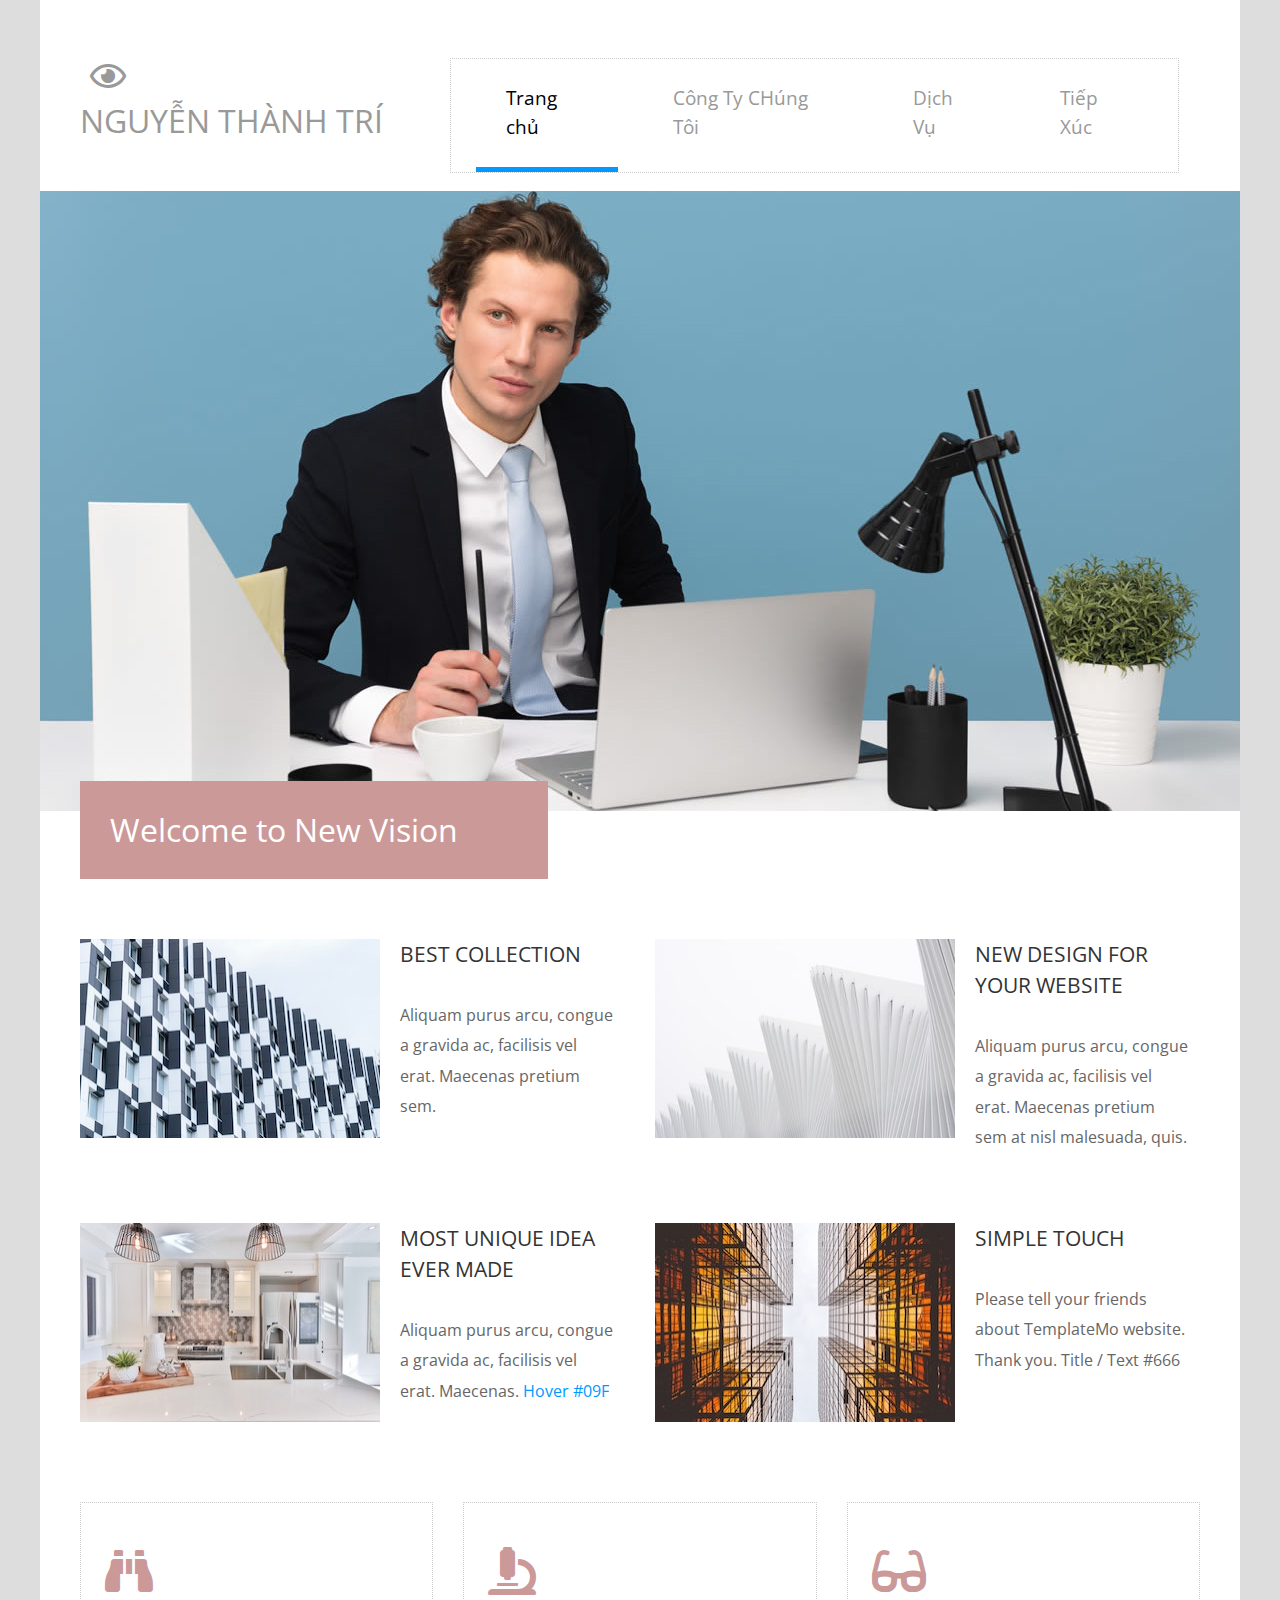
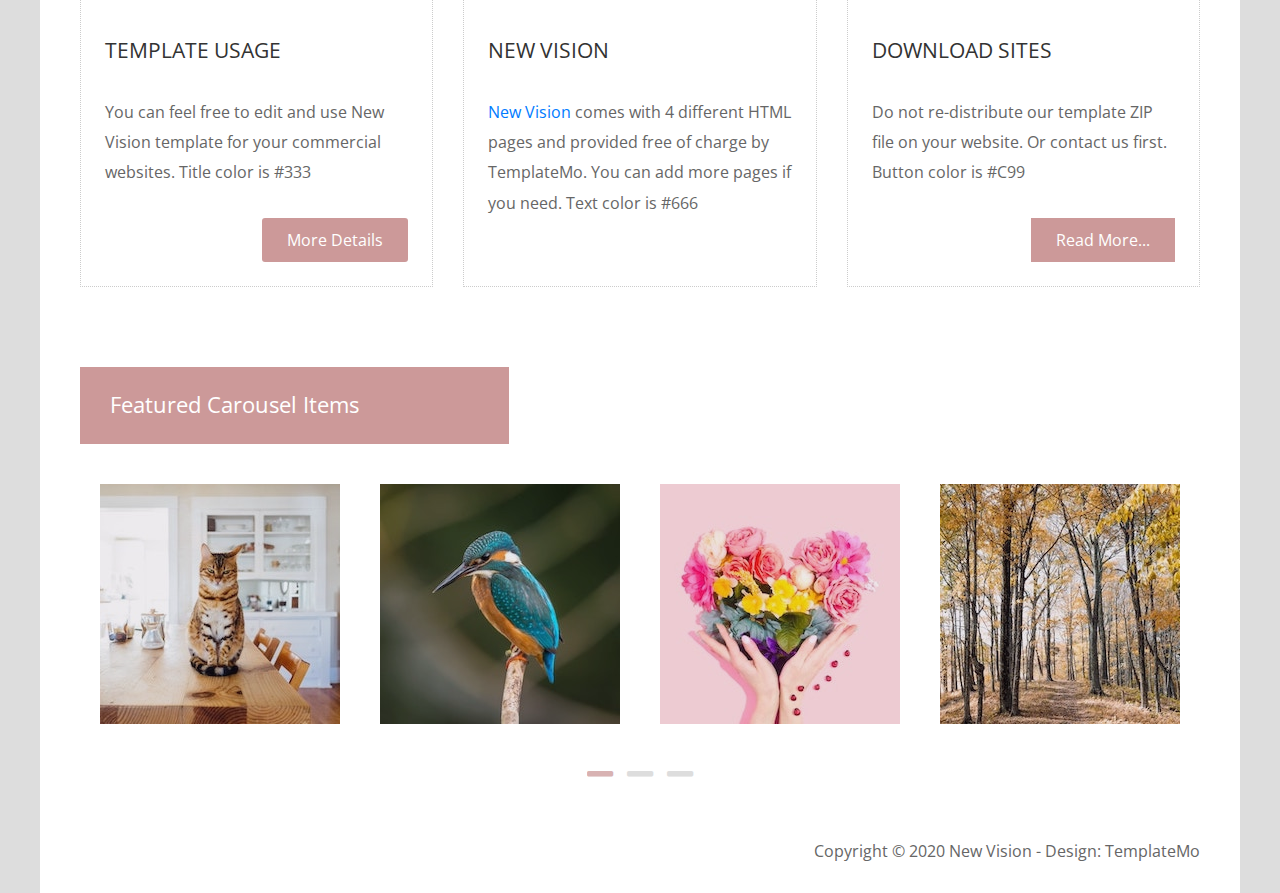
<file: index.html>
<!DOCTYPE html>
<html lang="en">
<head>
    <meta charset="UTF-8">
    <meta name="viewport" content="width=device-width, initial-scale=1.0">
    <meta http-equiv="X-UA-Compatible" content="ie=edge">
    
    <title>New Vision HTML CSS Template</title>
    
    <link href="https://fonts.googleapis.com/css?family=Open+Sans:400,800" rel="stylesheet" /> <!-- https://fonts.google.com/specimen/Open+Sans?selection.family=Open+Sans -->
    <link href="css/all.min.css" rel="stylesheet" /> <!-- https://fontawesome.com/ -->
    <link href="slick/slick.css" rel="stylesheet" /> <!-- https://kenwheeler.github.io/slick/ -->
    <link href="slick/slick-theme.css" rel="stylesheet" />
	<link href="css/bootstrap.min.css" rel="stylesheet" /> <!-- https://getbootstrap.com -->
	<link href="css/templatemo-new-vision.css" rel="stylesheet" />
<!--

New Vision Template

https://templatemo.com/tm-542-new-vision

-->
</head>
<body>
    <!-- Page Header -->
    <div class="container-fluid">
        <div class="tm-site-header">
            <div class="row">
                <div class="col-12 tm-site-header-col">
                    <div class="tm-site-header-left">
                        <i class="far fa-2x fa-eye tm-site-icon"></i>
                        <h1 class="tm-site-name">Nguyễn Thành Trí</h1>
                    </div>
                    <div class="tm-site-header-right tm-menu-container-outer">
                        
                        <!--Navbar-->
                        <nav class="navbar navbar-expand-lg">
                        
                          <!-- Collapse button -->
                          <button class="navbar-toggler toggler-example" type="button" data-toggle="collapse" data-target="#navbarSupportedContent1"
                            aria-controls="navbarSupportedContent1" aria-expanded="false" aria-label="Toggle navigation"><span class="dark-blue-text"><i
                                class="fas fa-bars fa-1x"></i></span></button>
                        
                          <!-- Collapsible content -->
                          <div class="collapse navbar-collapse tm-nav" id="navbarSupportedContent1">
                        
                            <!-- Links -->
                            <ul class="navbar-nav mr-auto">
                              <li class="nav-item active">
                                <a class="nav-link tm-nav-link" href="#">Trang chủ <span class="sr-only">(current)</span></a>
                              </li>
                              <li class="nav-item">
                                <a class="nav-link tm-nav-link" href="company.html">Công Ty CHúng Tôi</a>
                              </li>
                              <li class="nav-item">
                                <a class="nav-link tm-nav-link" href="services.html">Dịch Vụ</a>
                              </li>
                              <li class="nav-item">
                                <a class="nav-link tm-nav-link" href="contact.html">Tiếp Xúc</a>
                              </li>
                            </ul>
                            <!-- Links -->
                        
                          </div>
                          <!-- Collapsible content -->
                        
                        </nav>
                        <!--/.Navbar-->
                    </div>
                </div>
            </div>
        </div>
        
        <div class="row">
            <div class="col-12">
                <div class="tm-main-bg"></div>        
            </div>
        </div>
        
        <!-- Main -->
        <main>
            <!-- Welcome section -->
            <section class="tm-welcome">
                <div class="row">
                    <div class="col-12">
                        <h2 class="tm-section-header tm-header-floating">Welcome to New Vision</h2>         
                    </div>
                </div>
                
                <div class="row tm-welcome-row">
                    <article class="col-lg-6 tm-media">
                        <img src="img/img-3x2-01.jpg" alt="Welcome image" class="img-fluid tm-media-img" />
                        <div class="tm-media-body">
                            <a href="#" class="tm-article-link"><h3 class="tm-article-title text-uppercase">Best collection</h3></a>
                            <p>Aliquam purus arcu, congue a gravida ac, facilisis vel erat. Maecenas pretium sem.</p>
                        </div>
                    </article>
                    <article class="col-lg-6 tm-media">
                        <img src="img/img-3x2-02.jpg" alt="Welcome image" class="img-fluid tm-media-img" />
                        <div class="tm-media-body">
                            <a href="#" class="tm-article-link"><h3 class="tm-article-title text-uppercase">New Design for your website</h3></a>
                            <p>Aliquam purus arcu, congue a gravida ac, facilisis vel erat. Maecenas pretium sem at nisl malesuada, quis.</p>
                        </div>
                    </article>
                    <article class="col-lg-6 tm-media">
                        <img src="img/img-3x2-03.jpg" alt="Welcome image" class="img-fluid tm-media-img" />
                        <div class="tm-media-body">
                            <a href="#" class="tm-article-link"><h3 class="tm-article-title text-uppercase">Most unique idea ever made</h3></a>
                            <p>Aliquam purus arcu, congue a gravida ac, facilisis vel erat. Maecenas. <span class="tm-hover-color">Hover #09F</span></p>
                        </div>
                    </article>
                    <article class="col-lg-6 tm-media">
                        <img src="img/img-3x2-04.jpg" alt="Welcome image" class="img-fluid tm-media-img" />
                        <div class="tm-media-body">
                            <a href="#" class="tm-article-link"><h3 class="tm-article-title text-uppercase">Simple touch</h3></a>
                            <p>Please tell your friends about TemplateMo website. Thank you. Title / Text #666</p>
                        </div>
                    </article>
                </div>
                
                <div class="row tm-welcome-row-2">
                    <div class="col-lg-4 tm-dotted-box-container">
                        <article class="tm-dotted-box">
                            <i class="fas fa-3x fa-binoculars tm-article-icon"></i>
                            <h3 class="tm-article-title">Template Usage</h3>
                            <p class="tm-article-text">You can feel free to edit and use New Vision template for your commercial websites. Title color is #333</p>
                            <a class="tm-btn tm-btn-rounded tm-article-link" href="#">More Details</a>
                        </article>    
                    </div>
                    <div class="col-lg-4 tm-dotted-box-container">
                        <article class="tm-dotted-box">
                            <i class="fas fa-3x fa-microscope tm-article-icon"></i>
                            <h3 class="tm-article-title">New Vision</h3>
                            <p class="tm-article-text"><a rel="nofollow" target="_parent" href="https://templatemo.com/tm-542-new-vision">New Vision</a> comes with 4 different HTML pages and provided free of charge by TemplateMo. You can add more pages if you need. Text color is #666</p>
                        </article>    
                    </div>
                    <div class="col-lg-4 tm-dotted-box-container">
                        <article class="tm-dotted-box">
                            <i class="fas fa-3x fa-glasses tm-article-icon"></i>
                            <h3 class="tm-article-title">Download Sites</h3>
                            <p class="tm-article-text">Do not re-distribute our template ZIP file on your website. Or contact us first. Button color is #C99</p>
                            <a class="tm-btn tm-article-link" href="#">Read More...</a>
                        </article>
                    </div>
                </div>
            </section>
            
            <!-- Featured -->
            <section class="tm-featured">
                <div class="row">
                    <div class="col-12">
                        <h2 class="tm-section-header tm-section-header-small">Featured Carousel Items</h2>        
                    </div>
                </div>
                
                <!-- Carousel -->
                <div class="grid tm-carousel">
                    <figure class="effect-honey">
                        <img src="img/gallery-item-01.jpg" alt="Featured Item">
                        <figcaption>
                            <h4><i><span>Best</span> HTML Template</i></h4>
                        </figcaption>
                    </figure>
                    <figure class="effect-honey">
                        <img src="img/gallery-item-02.jpg" alt="Featured Item">
                        <figcaption>
                            <h4><i><span>Top</span> CSS Theme</i></h4>
                        </figcaption>
                    </figure>
                    <figure class="effect-honey">
                        <img src="img/gallery-item-03.jpg" alt="Featured Item">
                        <figcaption>
                            <h4><i><span>Best</span> HTML Template</i></h4>
                        </figcaption>
                    </figure>
                    <figure class="effect-honey">
                        <img src="img/gallery-item-04.jpg" alt="Featured Item">
                        <figcaption>
                            <h4><i><span>Great</span> Web Theme</i></h4>
                        </figcaption>
                    </figure>
                    <figure class="effect-honey">
                        <img src="img/gallery-item-05.jpg" alt="Featured Item">
                        <figcaption>
                            <h4><i><span>Best</span> HTML Collection</i></h4>
                        </figcaption>
                    </figure>
                    <figure class="effect-honey">
                        <img src="img/gallery-item-06.jpg" alt="Featured Item">
                        <figcaption>
                            <h4><i><span>Max</span> CSS Layout</i></h4>
                        </figcaption>
                    </figure>
                    <figure class="effect-honey">
                        <img src="img/gallery-item-07.jpg" alt="Featured Item">
                        <figcaption>
                            <h4><i><span>Best</span> HTML Layout</i></h4>
                        </figcaption>
                    </figure>
                    <figure class="effect-honey">
                        <img src="img/gallery-item-08.jpg" alt="Featured Item">
                        <figcaption>
                            <h4><i><span>Best</span> CSS Template</i></h4>
                        </figcaption>
                    </figure>
                </div>
            </section>
            
            <footer>
                Copyright &copy; 2020 New Vision - Design: <a href="https://templatemo.com">TemplateMo</a>
            </footer>
            
        </main>
    </div>
    <script src="js/jquery-3.4.1.min.js"></script>
    <script src="slick/slick.min.js"></script>
    <script src="js/bootstrap.min.js"></script>
    <script src="js/templatemo-script.js"></script>
</body>
</html>
</file>
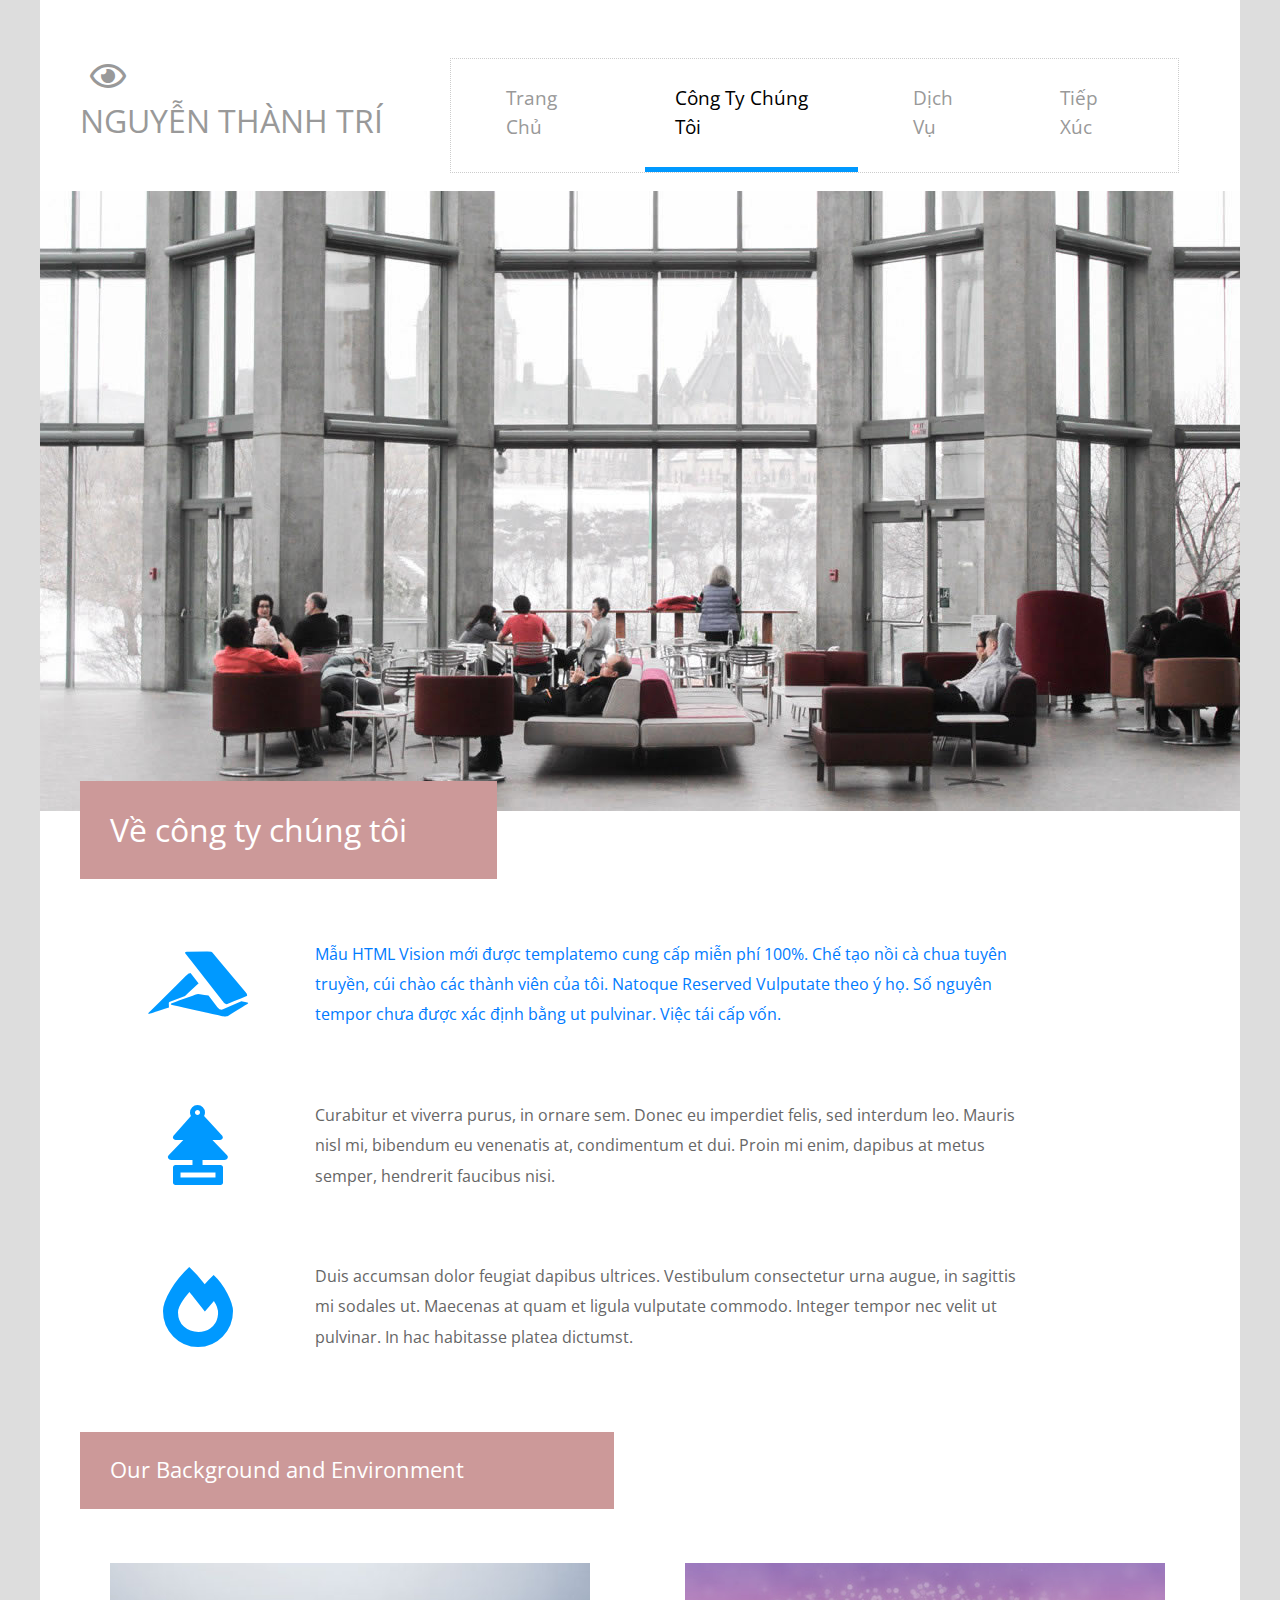
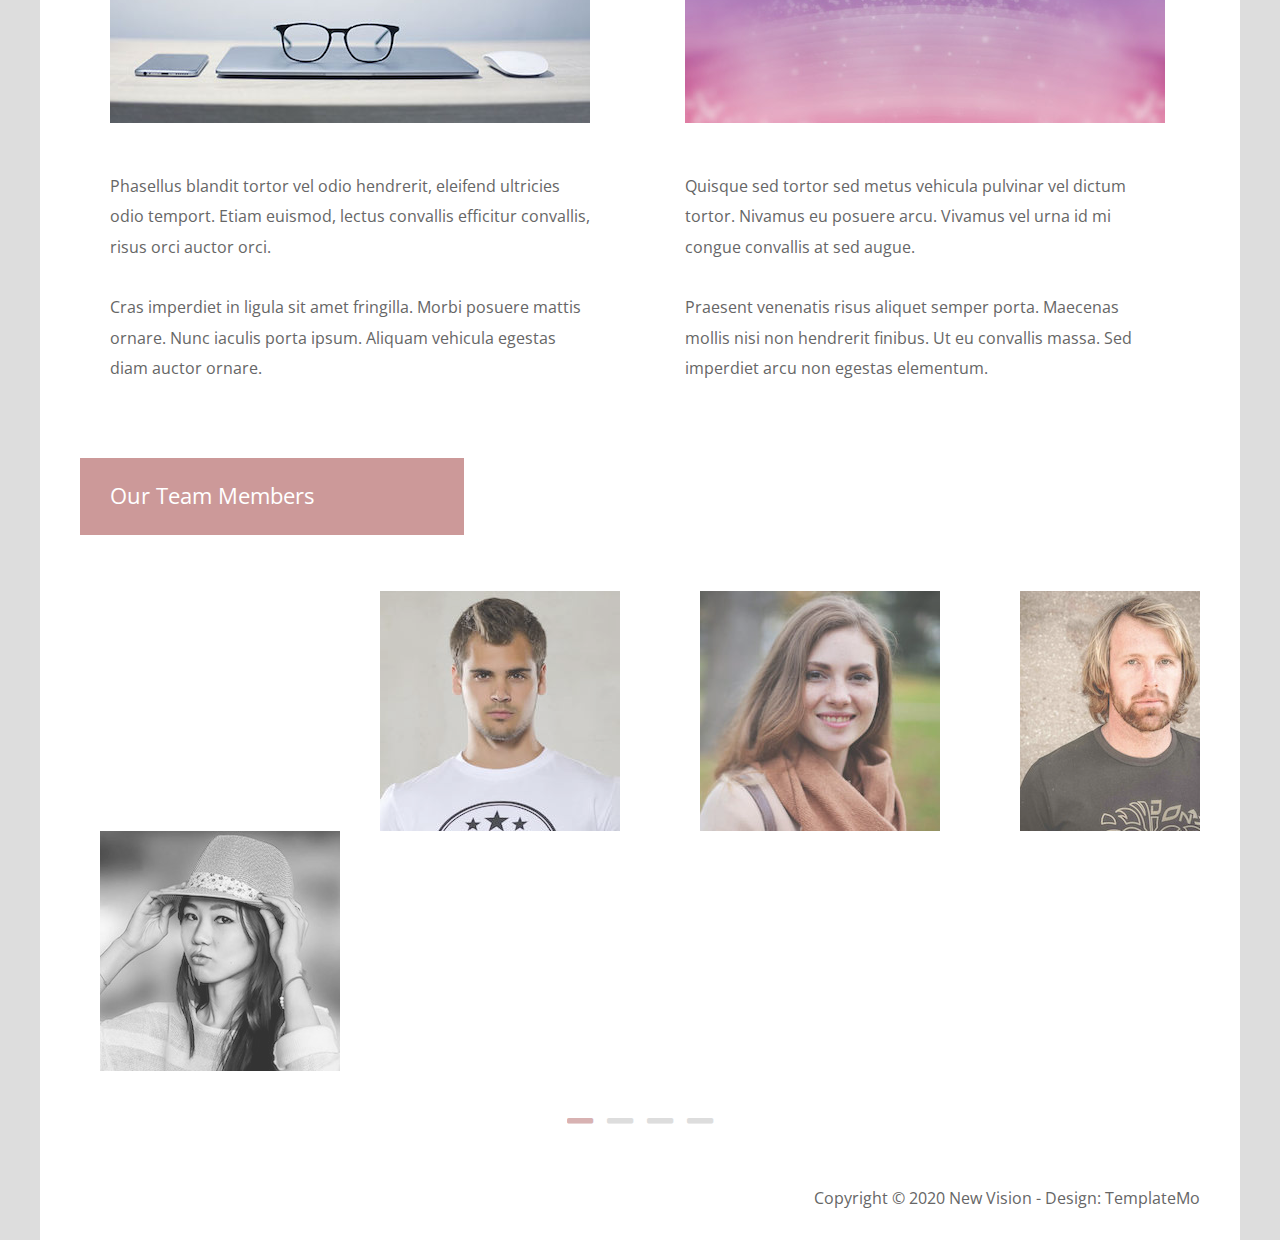
<file: company.html>
<!DOCTYPE html>
<html lang="en">
<head>
    <meta charset="UTF-8">
    <meta name="viewport" content="width=device-width, initial-scale=1.0">
    <meta http-equiv="X-UA-Compatible" content="ie=edge">
    
    <title>New Vision - Page 2</title>
    
    <link href="https://fonts.googleapis.com/css?family=Open+Sans:400,800" rel="stylesheet" /> <!-- https://fonts.google.com/specimen/Open+Sans?selection.family=Open+Sans -->
    <link href="css/all.min.css" rel="stylesheet" /> <!-- https://fontawesome.com/ -->
    <link href="slick/slick.css" rel="stylesheet" /> <!-- https://kenwheeler.github.io/slick/ -->
    <link href="slick/slick-theme.css" rel="stylesheet" />
	<link href="css/bootstrap.min.css" rel="stylesheet" /> <!-- https://getbootstrap.com -->
	<link href="css/templatemo-new-vision.css" rel="stylesheet" />
<!--

New Vision Template

https://templatemo.com/tm-542-new-vision

-->
</head>
<body>
    <!-- Page Header -->
    <div class="container-fluid">
        <div class="tm-site-header">
            <div class="row">
                <div class="col-12 tm-site-header-col">
                    <div class="tm-site-header-left">
                        <i class="far fa-2x fa-eye tm-site-icon"></i>
                        <h1 class="tm-site-name">Nguyễn Thành Trí</h1>
                    </div>
                    <div class="tm-site-header-right tm-menu-container-outer">
                        
                        <!--Navbar-->
                        <nav class="navbar navbar-expand-lg">
                        
                          <!-- Collapse button -->
                          <button class="navbar-toggler toggler-example" type="button" data-toggle="collapse" data-target="#navbarSupportedContent1"
                            aria-controls="navbarSupportedContent1" aria-expanded="false" aria-label="Toggle navigation"><span class="dark-blue-text"><i
                                class="fas fa-bars fa-1x"></i></span></button>
                        
                          <!-- Collapsible content -->
                          <div class="collapse navbar-collapse tm-nav" id="navbarSupportedContent1">
                        
                            <!-- Links -->
                            <ul class="navbar-nav mr-auto">
                              <li class="nav-item">
                                <a class="nav-link tm-nav-link" href="index.html">Trang Chủ <span class="sr-only">(current)</span></a>
                              </li>
                              <li class="nav-item active">
                                <a class="nav-link tm-nav-link" href="#">Công Ty Chúng Tôi</a>
                              </li>
                              <li class="nav-item">
                                <a class="nav-link tm-nav-link" href="services.html">Dịch Vụ</a>
                              </li>
                              <li class="nav-item">
                                <a class="nav-link tm-nav-link" href="contact.html">Tiếp Xúc</a>
                              </li>
                            </ul>
                            <!-- Links -->
                        
                          </div>
                          <!-- Collapsible content -->
                        
                        </nav>
                        <!--/.Navbar-->
                    </div>
                </div>
            </div>
        </div>
        
        <div class="row">
            <div class="col-12">
                <div class="tm-main-bg tm-about-bg"></div>        
            </div>
        </div>
        
        <!-- Main -->
        <main>
            <!-- Welcome section -->
            <section class="tm-welcome">
                <div class="row">
                    <div class="col-12">
                        <h2 class="tm-section-header tm-header-floating">Về công ty chúng tôi</h2>         
                    </div>
                </div>
                
                <div class="row tm-welcome-row">
                    <div class="tm-about">
                        <div class="col-12 tm-media tm-media-v-center">
                            <i class="fab fa-5x fa-accusoft tm-about-icon"></i>
                            <div>
                                <p><a rel="nofollow" target="_parent" href="https://templatemo.com/tm-542-new-vision">
                                    Mẫu HTML Vision mới được templatemo cung cấp miễn phí 100%. Chế tạo nồi cà chua tuyên truyền, cúi chào các thành viên của tôi. Natoque Reserved Vulputate theo ý họ. Số nguyên tempor chưa được xác định bằng ut pulvinar. Việc tái cấp vốn.</p>
                            </div>
                        </div>
                        <div class="col-12 tm-media tm-media-v-center">
                            <i class="fas fa-5x fa-air-freshener tm-about-icon"></i>
                            <div>
                                <p>Curabitur et viverra purus, in ornare sem. Donec eu imperdiet felis, sed interdum leo. Mauris nisl mi, bibendum eu venenatis at, condimentum et dui. Proin mi enim, dapibus at metus semper, hendrerit faucibus nisi.</p>
                            </div>
                        </div>
                        <div class="col-12 tm-media tm-media-v-center">
                            <i class="fas fa-5x fa-fire-alt tm-about-icon"></i>
                            <div>
                                <p>Duis accumsan dolor feugiat dapibus ultrices. Vestibulum consectetur urna augue, in sagittis mi sodales ut. Maecenas at quam et ligula vulputate commodo. Integer tempor nec velit ut pulvinar. In hac habitasse platea dictumst.</p>
                            </div>
                        </div>    
                    </div>
                </div>
                
                <div class="row tm-welcome-row-2">
                    <div class="col-12">
                        <h2 class="tm-section-header tm-section-header-small mb-4">Our Background and Environment</h2>        
                    </div>
                    <div class="col-md-6">
                        <div class="tm-about-1">
                            <img src="img/img-3x1-01.jpg" alt="Image" class="img-fluid mb-5">
                            <p class="tm-article-text">Phasellus blandit tortor vel odio hendrerit, eleifend ultricies odio temport. Etiam euismod, lectus convallis efficitur convallis, risus orci auctor orci.</p>
                            <p>Cras imperdiet in ligula sit amet fringilla. Morbi posuere mattis ornare. Nunc iaculis porta ipsum. Aliquam vehicula egestas diam auctor ornare.</p>
                        </div>    
                    </div>
                    <div class="col-md-6">
                        <div class="tm-about-1">
                            <img src="img/img-3x1-02.jpg" alt="Image" class="img-fluid mb-5">
                            <p class="tm-article-text">Quisque sed tortor sed metus vehicula pulvinar vel dictum tortor. Nivamus eu posuere arcu. Vivamus vel urna id mi congue convallis at sed augue.</p>
                            <p>Praesent venenatis risus aliquet semper porta. Maecenas mollis nisi non hendrerit finibus. Ut eu convallis massa. Sed imperdiet arcu non egestas elementum.</p>
                        </div>    
                    </div>
                </div>
            </section>
            
            <!-- Featured -->
            <section class="tm-featured">
                <div class="row">
                    <div class="col-12">
                        <h2 class="tm-section-header tm-section-header-small mb-3">Our Team Members</h2>        
                    </div>
                </div>
                
                <!-- Carousel -->
                <div class="grid tm-carousel">
                    <figure class="effect-zoe">
                        <img src="img/team-img-01.jpg" alt="Featured Item">
                        <figcaption>
                            <h2>John Stone</h2>
                            <p class="icon-links">
								<a href="https://fb.com"><i class="fab fa-facebook-f"></i></a>
								<a href="https://twitter.com"><i class="fab fa-twitter"></i></a>
								<a href="https://instagram.com"><i class="fab fa-instagram"></i></a>
							</p>
                        </figcaption>
                    </figure>
                    <figure class="effect-zoe">
                        <img src="img/team-img-02.jpg" alt="Featured Item">
                        <figcaption>
                            <h2>Jane Meldrum</h2>
                            <p class="icon-links">
								<a href="https://fb.com"><i class="fab fa-facebook-f"></i></a>
								<a href="https://twitter.com"><i class="fab fa-twitter"></i></a>
								<a href="https://instagram.com"><i class="fab fa-instagram"></i></a>
							</p>
                        </figcaption>
                    </figure>
                    <figure class="effect-zoe">
                        <img src="img/team-img-03.jpg" alt="Featured Item">
                        <figcaption>
                            <h2>Trevor Virtue</h2>
                            <p class="icon-links">
								<a href="https://fb.com"><i class="fab fa-facebook-f"></i></a>
								<a href="https://twitter.com"><i class="fab fa-twitter"></i></a>
								<a href="https://instagram.com"><i class="fab fa-instagram"></i></a>
							</p>
                        </figcaption>
                    </figure>
                    <figure class="effect-zoe">
                        <img src="img/team-img-04.jpg" alt="Featured Item">
                        <figcaption>
                            <h2>Emily Moore</h2>
                            <p class="icon-links">
								<a href="https://fb.com"><i class="fab fa-facebook-f"></i></a>
								<a href="https://twitter.com"><i class="fab fa-twitter"></i></a>
								<a href="https://instagram.com"><i class="fab fa-instagram"></i></a>
							</p>
                        </figcaption>
                    </figure>
                    <figure class="effect-zoe">
                        <img src="img/team-img-05.jpg" alt="Featured Item">
                        <figcaption>
                            <h2>Claire Li</h2>
                            <p class="icon-links">
								<a href="https://fb.com"><i class="fab fa-facebook-f"></i></a>
								<a href="https://twitter.com"><i class="fab fa-twitter"></i></a>
								<a href="https://instagram.com"><i class="fab fa-instagram"></i></a>
							</p>
                        </figcaption>
                    </figure>
                    <figure class="effect-zoe">
                        <img src="img/team-img-06.jpg" alt="Featured Item">
                        <figcaption>
                            <h2>Elisabeth Shu</h2>
                            <p class="icon-links">
								<a href="https://fb.com"><i class="fab fa-facebook-f"></i></a>
								<a href="https://twitter.com"><i class="fab fa-twitter"></i></a>
								<a href="https://instagram.com"><i class="fab fa-instagram"></i></a>
							</p>
                        </figcaption>
                    </figure>
                    <figure class="effect-zoe">
                        <img src="img/team-img-07.jpg" alt="Featured Item">
                        <figcaption>
                            <h2>Dania Liu</h2>
                            <p class="icon-links">
								<a href="https://fb.com"><i class="fab fa-facebook-f"></i></a>
								<a href="https://twitter.com"><i class="fab fa-twitter"></i></a>
								<a href="https://instagram.com"><i class="fab fa-instagram"></i></a>
							</p>
                        </figcaption>
                    </figure>
                    <figure class="effect-zoe">
                        <img src="img/team-img-08.jpg" alt="Featured Item">
                        <figcaption>
                            <h2>Miracle Yang</h2>
                            <p class="icon-links">
								<a href="https://facebook.com"><i class="fab fa-facebook-f"></i></a>
								<a href="https://twitter.com"><i class="fab fa-twitter"></i></a>
								<a href="https://instagram.com"><i class="fab fa-instagram"></i></a>
							</p>
                        </figcaption>
                    </figure>
                </div>
            </section>
            
            <footer>
                Copyright &copy; 2020 New Vision - Design: <a rel="nofollow" href="https://templatemo.com">TemplateMo</a>
            </footer>
            
        </main>
    </div>
    <script src="js/jquery-3.4.1.min.js"></script>
    <script src="slick/slick.min.js"></script>
    <script src="js/bootstrap.min.js"></script>
    <script src="js/templatemo-script.js"></script>
</body>
</html>
</file>
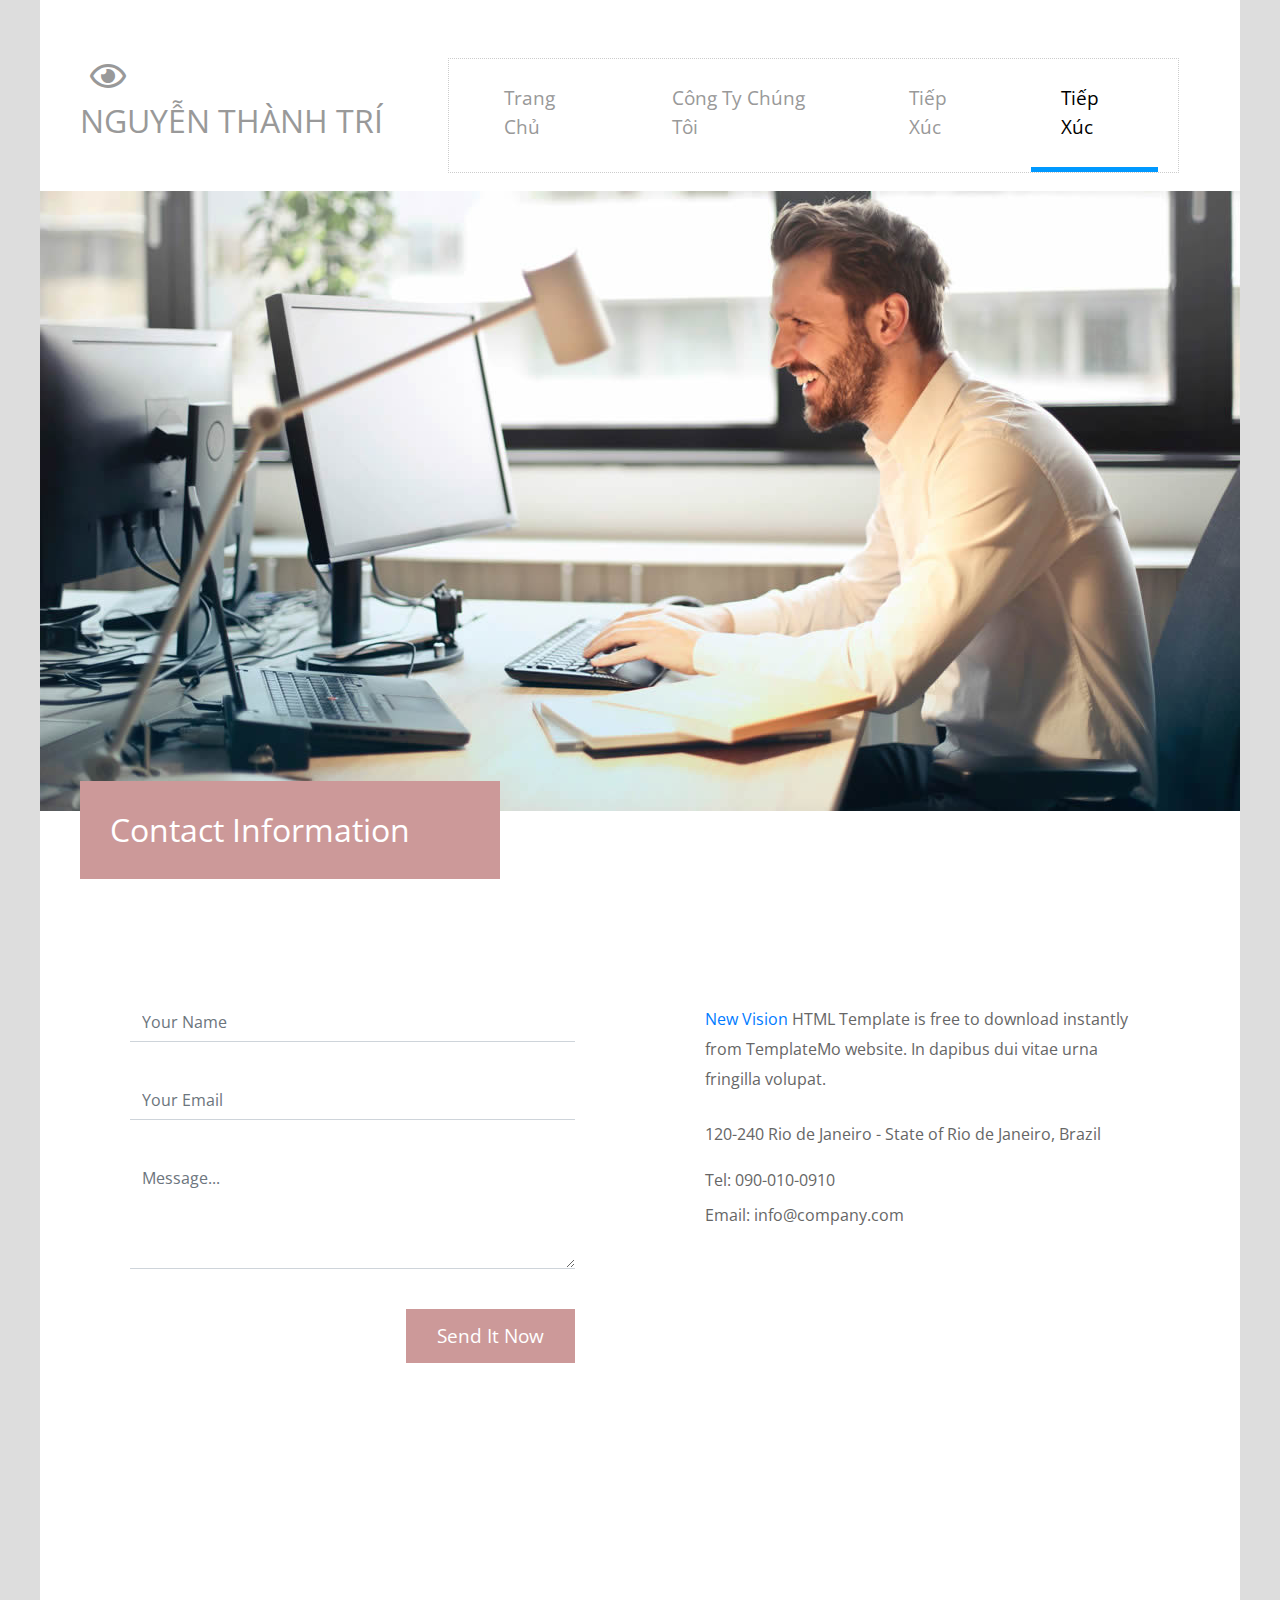
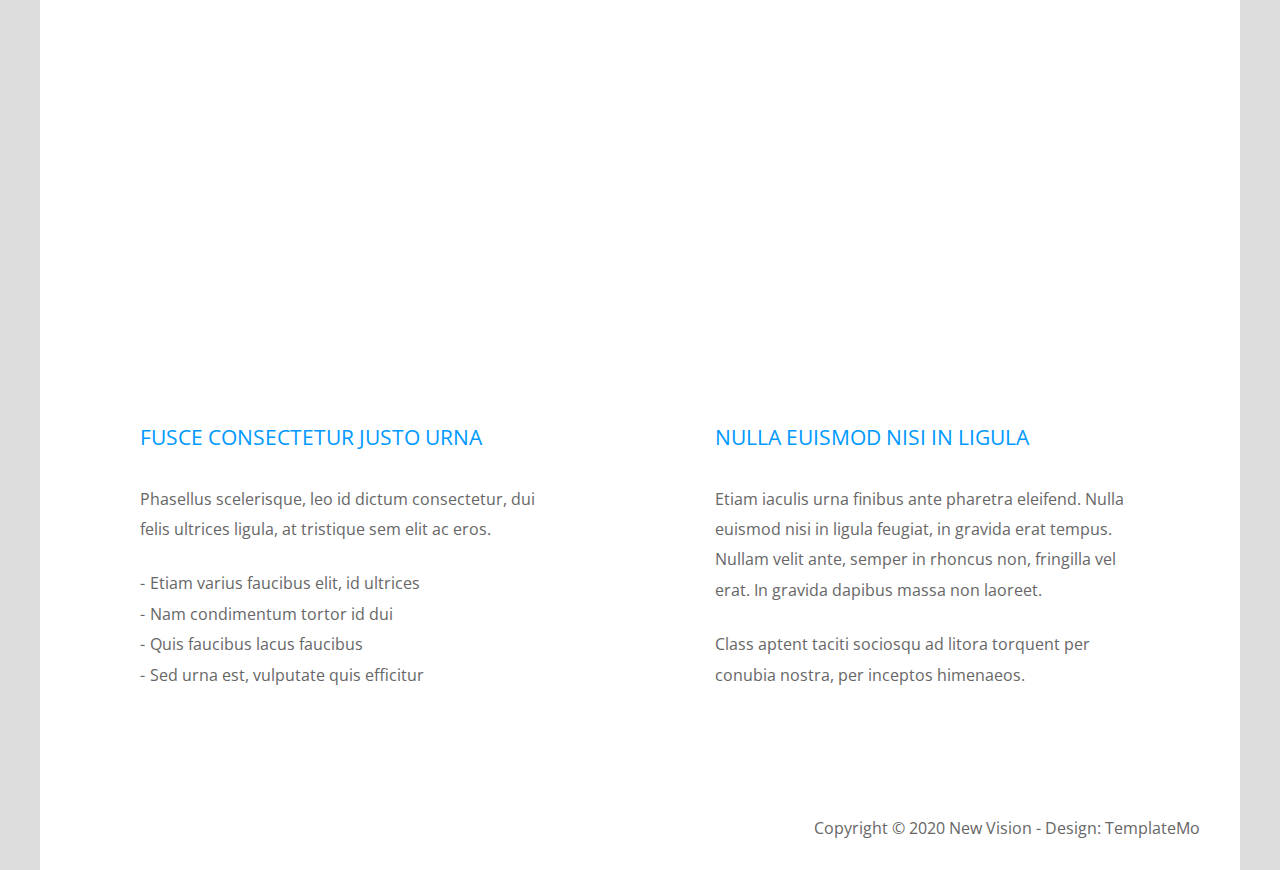
<file: contact.html>
<!DOCTYPE html>
<html lang="en">
<head>
    <meta charset="UTF-8">
    <meta name="viewport" content="width=device-width, initial-scale=1.0">
    <meta http-equiv="X-UA-Compatible" content="ie=edge">
    
    <title>New Vision - Contact Page</title>
    
    <link href="https://fonts.googleapis.com/css?family=Open+Sans:400,800" rel="stylesheet" /> <!-- https://fonts.google.com/specimen/Open+Sans?selection.family=Open+Sans -->
    <link href="css/all.min.css" rel="stylesheet" /> <!-- https://fontawesome.com/ -->
    <link href="css/bootstrap.min.css" rel="stylesheet" /> <!-- https://getbootstrap.com -->
	<link href="css/templatemo-new-vision.css" rel="stylesheet" />
<!--

New Vision Template

https://templatemo.com/tm-542-new-vision

-->
</head>
<body>
    <!-- Page Header -->
    <div class="container-fluid">
        <div class="tm-site-header">
            <div class="row">
                <div class="col-12 tm-site-header-col">
                    <div class="tm-site-header-left">
                        <i class="far fa-2x fa-eye tm-site-icon"></i>
                        <h1 class="tm-site-name">Nguyễn Thành Trí</h1>
                    </div>
                    <div class="tm-site-header-right tm-menu-container-outer">
                        
                        <!--Navbar-->
                        <nav class="navbar navbar-expand-lg">
                        
                          <!-- Collapse button -->
                          <button class="navbar-toggler toggler-example" type="button" data-toggle="collapse" data-target="#navbarSupportedContent1"
                            aria-controls="navbarSupportedContent1" aria-expanded="false" aria-label="Toggle navigation"><span class="dark-blue-text"><i
                                class="fas fa-bars fa-1x"></i></span></button>
                        
                          <!-- Collapsible content -->
                          <div class="collapse navbar-collapse tm-nav" id="navbarSupportedContent1">
                        
                            <!-- Links -->
                            <ul class="navbar-nav mr-auto">
                              <li class="nav-item">
                                <a class="nav-link tm-nav-link" href="index.html">Trang Chủ <span class="sr-only">(current)</span></a>
                              </li>
                              <li class="nav-item">
                                <a class="nav-link tm-nav-link" href="company.html">Công Ty Chúng Tôi</a>
                              </li>
                              <li class="nav-item">
                                <a class="nav-link tm-nav-link" href="services.html">Tiếp Xúc</a>
                              </li>
                              <li class="nav-item active">
                                <a class="nav-link tm-nav-link" href="#">Tiếp Xúc</a>
                              </li>
                            </ul>
                            <!-- Links -->
                        
                          </div>
                          <!-- Collapsible content -->
                        
                        </nav>
                        <!--/.Navbar-->
                    </div>
                </div>
            </div>
        </div>
        
        <div class="row">
            <div class="col-12">
                <div class="tm-main-bg tm-contact-bg"></div>        
            </div>
        </div>
        
        <!-- Main -->
        <main>
            <!-- Welcome section -->
            <section class="tm-welcome">
                <div class="row">
                    <div class="col-12">
                        <h2 class="tm-section-header tm-header-floating">Contact Information</h2>         
                    </div>
                </div>
                
                <div class="row tm-welcome-row">
                    <div class="col-lg-6 mb-5 tm-contact-box">
                      <div class="tm-contact-form-wrap">
                        <form id="contact-form" action="" method="post" class="tm-contact-form">
                            <div class="form-group">
                              <input type="text" id="contact_name" name="contact_name" class="form-control rounded-0 border-top-0 border-right-0 border-left-0" placeholder="Your Name" required="" />
                            </div>
                            <div class="form-group">
                              <input type="email" id="contact_email" name="contact_email" class="form-control rounded-0 border-top-0 border-right-0 border-left-0" placeholder="Your Email" required="" />
                            </div>
                    
                            <div class="form-group">
                              <textarea rows="4" id="contact_message" name="contact_message" class="form-control rounded-0 border-top-0 border-right-0 border-left-0" placeholder="Message..." required=""></textarea>
                            </div>
                    
                            <div class="form-group mb-0">
                              <button type="submit" class="btn rounded-0 d-block ml-auto tm-btn-primary">
                                Send It Now
                              </button>
                            </div>
                          </form>
                      </div>                    
                    </div>
                    <div class="col-lg-6 mb-5 tm-contact-box">
                      <div class="tm-double-border-1 tm-border-gray">
                        <div class="tm-double-border-2 tm-border-gray tm-box-pad">
                            <p class="mb-4">
                              <a rel="nofollow" target="_parent" href="https://templatemo.com/tm-542-new-vision">New Vision</a> HTML Template is free to download instantly from TemplateMo website. In dapibus dui vitae urna fringilla volupat.
                            </p>
                            <p class="mb-3">
                              120-240 Rio de Janeiro - State of Rio de Janeiro, Brazil
                            </p>
                            <p class="mb-1">Tel: <a href="tel:0900100910" class="tm-link">090-010-0910</a></p>
                            <p>Email: <a href="mailto:info@company.com" class="tm-link">info@company.com</a></p>
                        </div>                    
                      </div>                  
                    </div>
                </div>
                
                <div class="row pb-5">
                  <div class="mapouter">
                      <div class="gmap_canvas">
<!-- How to change your own map point
	1. Go to Google Maps
	2. Click on your location point
	3. Click "Share" and choose "Embed map" tab
	4. Copy only URL and paste it within the src="" field below
-->
                          <iframe width="100%" height="440" id="gmap_canvas" src="https://maps.google.com/maps?q=Av.+Lúcio+Costa,+Rio+de+Janeiro+-+RJ,+Brazil&t=&z=13&ie=UTF8&iwloc=&output=embed" frameborder="0" scrolling="no" marginheight="0" marginwidth="0"></iframe>
                          
                      </div>
                  </div>
                </div>
                <div class="row pt-5 pb-5 mb-5">
                    <div class="col-md-6 tm-contact-l">
                        <h3 class="tm-article-title tm-color-primary">Fusce consectetur justo urna</h3>
                        <p class="mb-4">Phasellus scelerisque, leo id dictum consectetur, dui felis ultrices ligula, at tristique sem elit ac eros.</p>
                        <ul class="tm-ul-hyphen">
                            <li>Etiam varius faucibus elit, id ultrices</li>
                            <li>Nam condimentum tortor id dui</li>
                            <li>Quis faucibus lacus faucibus</li>
                            <li>Sed urna est, vulputate quis efficitur</li>
                        </ul>
                    </div>
                    <div class="col-md-6 tm-contact-r">
                        <h3 class="tm-article-title tm-color-primary">Nulla euismod nisi in ligula</h3>
                        <p class="mb-4">Etiam iaculis urna finibus ante pharetra eleifend. Nulla
                        euismod nisi in ligula feugiat, in gravida erat tempus.
                        Nullam velit ante, semper in rhoncus non, fringilla vel
                        erat. In gravida dapibus massa non laoreet.</p>
                        <p>Class aptent taciti sociosqu ad litora torquent per conubia nostra, per inceptos himenaeos.</p>
                    </div>
                </div>
            </section>
            
            <footer>
                Copyright &copy; 2020 New Vision - Design: <a rel="nofollow" href="https://templatemo.com">TemplateMo</a>
            </footer>
            
        </main>
    </div>
    <script src="js/jquery-3.4.1.min.js"></script>
    <script src="js/bootstrap.min.js"></script>
    <script src="js/templatemo-script.js"></script>
</body>
</html>
</file>
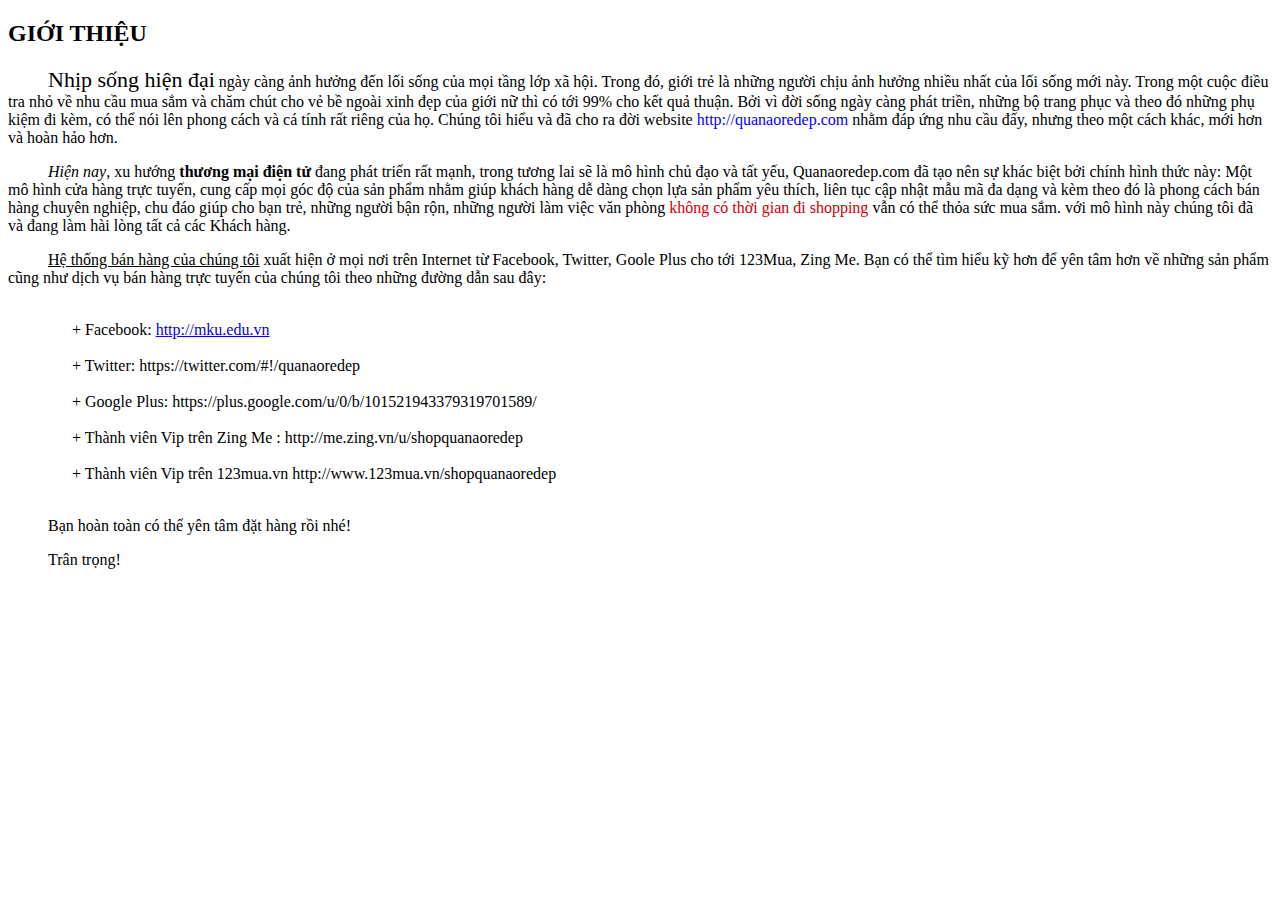
<file: gioi_thieu.html>
<!DOCTYPE html PUBLIC "-//W3C//DTD XHTML 1.0 Transitional//EN" "http://www.w3.org/TR/xhtml1/DTD/xhtml1-transitional.dtd">
<html xmlns="http://www.w3.org/1999/xhtml">
    <head>
        <meta http-equiv="Content-Type" content="text/html; charset=utf-8" />
        <title>Giới thiệu</title>
        
    </head>
    
    <body>
    	<h2>GIỚI THIỆU</h2>
    	<p>&nbsp; &nbsp; &nbsp;&nbsp; &nbsp; &nbsp;<span style="font-size:22px;">Nhịp sống hiện đại</span> ngày càng ảnh hưởng đến lối sống của mọi tầng lớp xã hội. Trong đó, giới trẻ là những người chịu ảnh hưởng nhiều nhất của lối sống mới này. Trong một cuộc điều tra nhỏ về nhu cầu mua sắm và chăm chút cho vẻ bề ngoài xinh đẹp của giới nữ thì có tới 99% cho kết quả thuận. Bởi vì đời sống ngày càng phát triền, những bộ trang phục và theo đó những phụ kiệm đi kèm, có thể nói lên phong cách và cá tính rất riêng của họ. Chúng tôi hiểu và đã cho ra đời website <span style="color:#00F">http://quanaoredep.com</span> nhằm đáp ứng nhu cầu đấy, nhưng theo một cách khác, mới hơn và hoàn hảo hơn.</p>
        
        <p>&nbsp; &nbsp; &nbsp;&nbsp; &nbsp; &nbsp;<span style="font-style:italic">Hiện nay</span>, xu hướng <strong>thương mại điện tử</strong> đang phát triển rất mạnh, trong tương lai sẽ là mô hình chủ đạo và tất yếu, Quanaoredep.com đã tạo nên sự khác biệt bởi chính hình thức này: Một mô hình cửa hàng trực tuyến, cung cấp mọi góc độ của sản phẩm nhằm giúp khách hàng dễ dàng chọn lựa sản phẩm yêu thích, liên tục cập nhật mẫu mã đa dạng và kèm theo đó là phong cách bán hàng chuyên nghiệp, chu đáo giúp cho bạn trẻ, những người bận rộn, những người làm việc văn phòng <span style="color:#C00;">không có thời gian đi shopping </span> vẫn có thể thỏa sức mua sắm. với mô hình này chúng tôi đã và đang làm hài lòng tất cả các Khách hàng.</p>
        
         <p>&nbsp; &nbsp; &nbsp;&nbsp; &nbsp; &nbsp;<span style="text-decoration:underline">Hệ thống bán hàng của chúng tôi</span> xuất hiện ở mọi nơi trên Internet từ Facebook, Twitter, Goole Plus cho tới 123Mua, Zing Me.  Bạn có thể tìm hiểu kỹ hơn để yên tâm hơn về những sản phẩm cũng như dịch vụ bán hàng trực tuyến của chúng tôi theo những đường dẫn sau đây:</p>
         <pre><span style="font-family:'Times New Roman', Times, serif">
                + Facebook: <a href="http://mku.edu.vn/">http://mku.edu.vn</a>
                
                + Twitter: https://twitter.com/#!/quanaoredep
                
                + Google Plus: https://plus.google.com/u/0/b/101521943379319701589/
                
                + Thành viên Vip trên Zing Me : http://me.zing.vn/u/shopquanaoredep
                
                + Thành viên Vip trên 123mua.vn http://www.123mua.vn/shopquanaoredep
           </span></pre>
      	<p>&nbsp; &nbsp; &nbsp;&nbsp; &nbsp; &nbsp;Bạn hoàn toàn có thể yên tâm đặt hàng rồi nhé!</p>
		<p>&nbsp; &nbsp; &nbsp;&nbsp; &nbsp; &nbsp;Trân trọng!</p>
    </body>
</html>
</file>
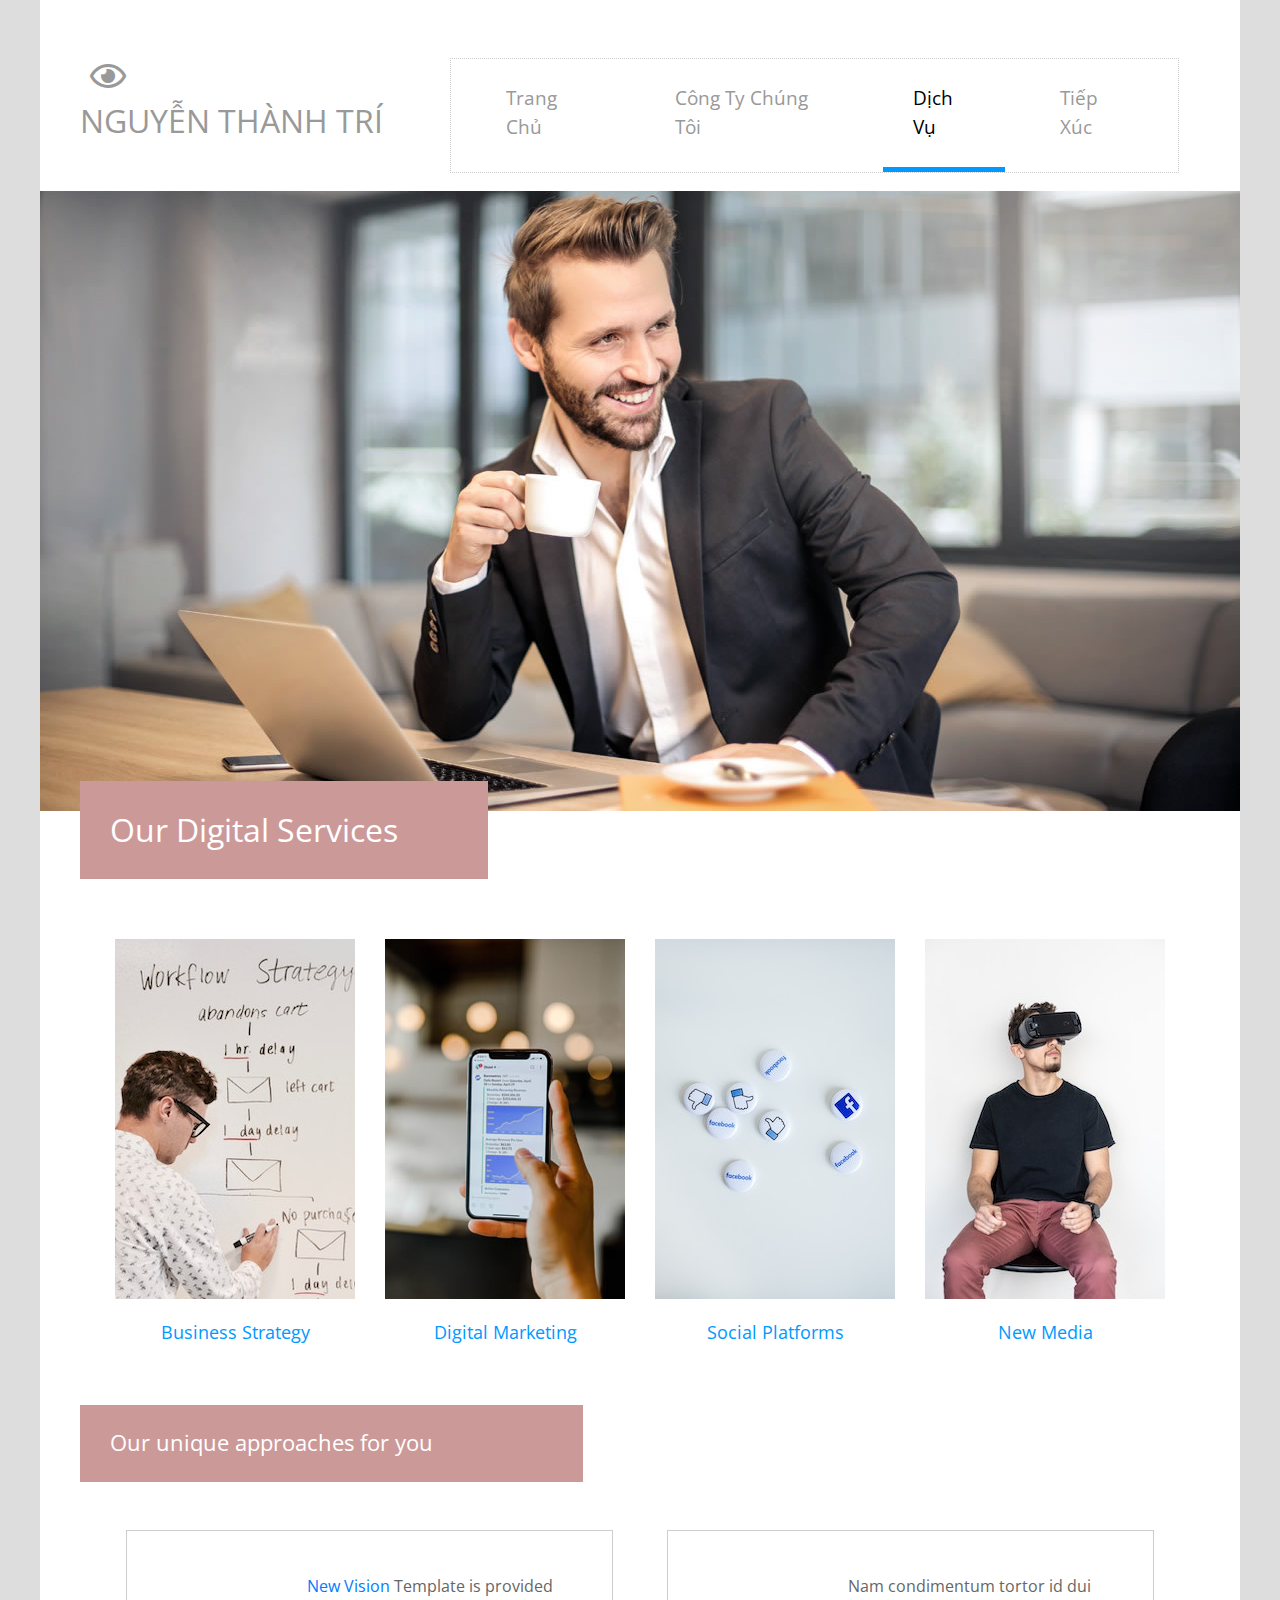
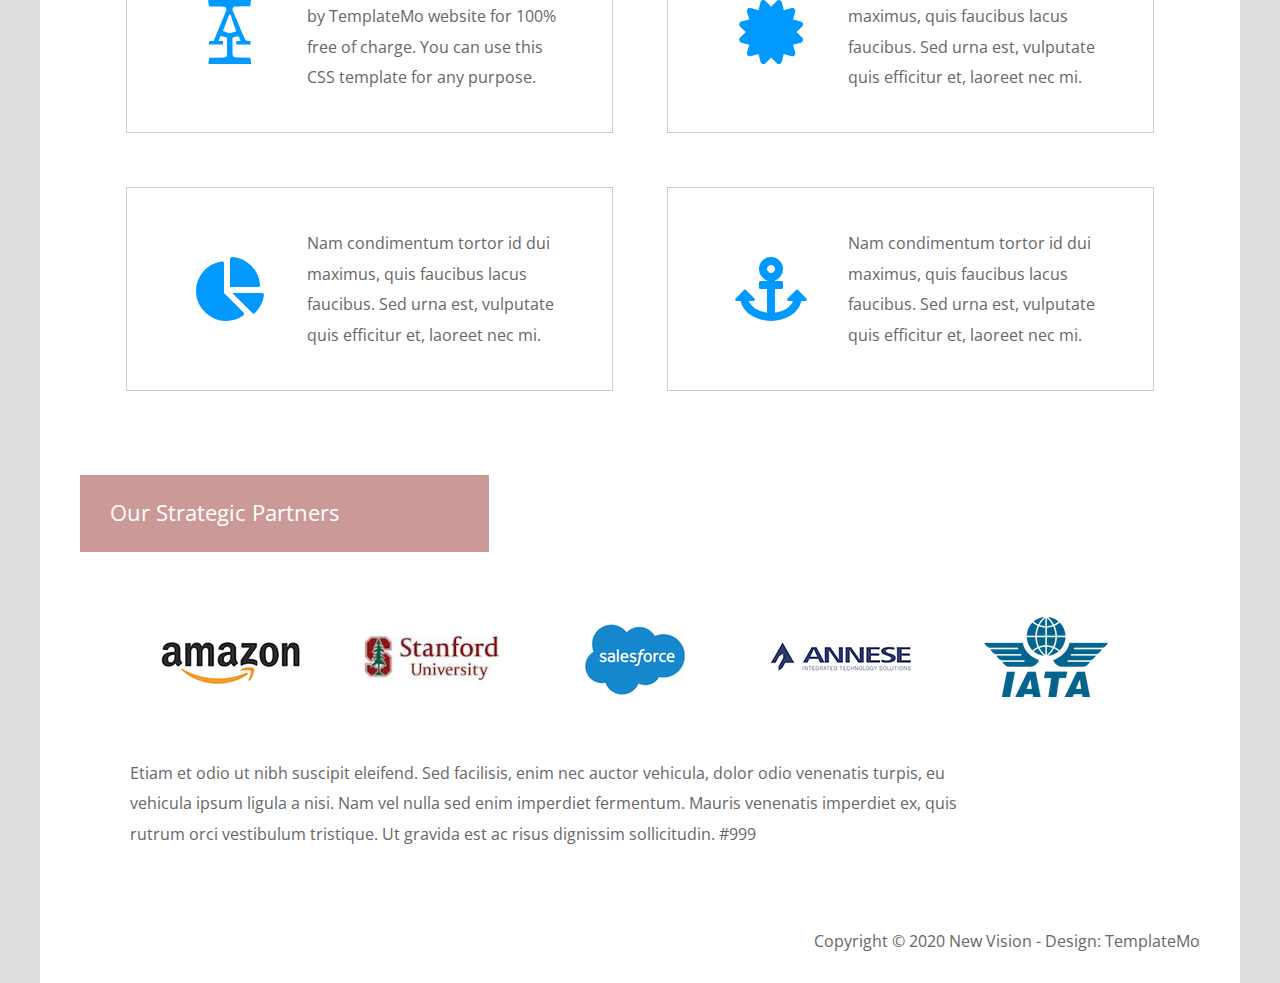
<file: services.html>
<!DOCTYPE html>
<html lang="en">
<head>
    <meta charset="UTF-8">
    <meta name="viewport" content="width=device-width, initial-scale=1.0">
    <meta http-equiv="X-UA-Compatible" content="ie=edge">
    
    <title>New Vision - Page 3</title>
    
    <link href="https://fonts.googleapis.com/css?family=Open+Sans:400,800" rel="stylesheet" /> <!-- https://fonts.google.com/specimen/Open+Sans?selection.family=Open+Sans -->
    <link href="css/all.min.css" rel="stylesheet" /> <!-- https://fontawesome.com/ -->
    <link href="css/bootstrap.min.css" rel="stylesheet" /> <!-- https://getbootstrap.com -->
	<link href="css/templatemo-new-vision.css" rel="stylesheet" />
<!--

New Vision Template

https://templatemo.com/tm-542-new-vision

-->
</head>
<body>
    <!-- Page Header -->
    <div class="container-fluid">
        <div class="tm-site-header">
            <div class="row">
                <div class="col-12 tm-site-header-col">
                    <div class="tm-site-header-left">
                        <i class="far fa-2x fa-eye tm-site-icon"></i>
                        <h1 class="tm-site-name">Nguyễn Thành Trí</h1>
                    </div>
                    <div class="tm-site-header-right tm-menu-container-outer">
                        
                        <!--Navbar-->
                        <nav class="navbar navbar-expand-lg">
                        
                          <!-- Collapse button -->
                          <button class="navbar-toggler toggler-example" type="button" data-toggle="collapse" data-target="#navbarSupportedContent1"
                            aria-controls="navbarSupportedContent1" aria-expanded="false" aria-label="Toggle navigation"><span class="dark-blue-text"><i
                                class="fas fa-bars fa-1x"></i></span></button>
                        
                          <!-- Collapsible content -->
                          <div class="collapse navbar-collapse tm-nav" id="navbarSupportedContent1">
                        
                            <!-- Links -->
                            <ul class="navbar-nav mr-auto">
                              <li class="nav-item">
                                <a class="nav-link tm-nav-link" href="index.html">Trang Chủ <span class="sr-only">(current)</span></a>
                              </li>
                              <li class="nav-item">
                                <a class="nav-link tm-nav-link" href="company.html">Công Ty Chúng Tôi</a>
                              </li>
                              <li class="nav-item active">
                                <a class="nav-link tm-nav-link" href="#">Dịch Vụ</a>
                              </li>
                              <li class="nav-item">
                                <a class="nav-link tm-nav-link" href="contact.html">Tiếp Xúc</a>
                              </li>
                            </ul>
                            <!-- Links -->
                        
                          </div>
                          <!-- Collapsible content -->
                        
                        </nav>
                        <!--/.Navbar-->
                    </div>
                </div>
            </div>
        </div>
        
        <div class="row">
            <div class="col-12">
                <div class="tm-main-bg tm-services-bg"></div>        
            </div>
        </div>
        
        <!-- Main -->
        <main>
            <!-- Welcome section -->
            <section class="tm-welcome">
                <div class="row">
                    <div class="col-12">
                        <h2 class="tm-section-header tm-header-floating">Our Digital Services</h2>         
                    </div>
                </div>
                
                <div class="row tm-welcome-row tm-services">
                    <div class="col-md-3 col-sm-6">
                        <figure class="tm-services-img">
                            <img src="img/services-1.jpg" alt="Image" class="img-fluid">        
                            <figcaption class="tm-service-description">Business Strategy</figcaption>
                        </figure>
                    </div>
                    <div class="col-md-3 col-sm-6">
                        <figure class="tm-services-img">
                            <img src="img/services-2.jpg" alt="Image" class="img-fluid">        
                            <figcaption class="tm-service-description">Digital Marketing</figcaption>
                        </figure>
                    </div>
                    <div class="col-md-3 col-sm-6">
                        <figure class="tm-services-img">
                            <img src="img/services-3.jpg" alt="Image" class="img-fluid">    
                            <figcaption class="tm-service-description">Social Platforms</figcaption>
                        </figure>
                    </div>
                    <div class="col-md-3 col-sm-6">
                        <figure class="tm-services-img">
                            <img src="img/services-4.jpg" alt="Image" class="img-fluid">    
                            <figcaption class="tm-service-description">New Media</figcaption>
                        </figure>
                    </div>
                </div>
                
                <div class="row">
                    <div class="col-12">
                        <h2 class="tm-section-header tm-section-header-small mb-5">Our unique approaches for you</h2>        
                    </div>
                </div>
                <div class="row tm-approach-row">
                    <div class="col-md-6">
                        <div class="tm-approach-box">
                            <div class="tm-media tm-media-2 tm-media-v-center tm-solid-border">
                                <i class="fab fa-4x fa-acquisitions-incorporated tm-service-icon"></i>
                                <div>
                                    <p><a rel="nofollow" target="_parent" href="https://templatemo.com/tm-542-new-vision">New Vision</a> Template is provided by TemplateMo website for 100% free of charge. You can use this CSS template for any purpose.</p>
                                </div>
                            </div>        
                        </div>
                    </div>
                    <div class="col-md-6">
                        <div class="tm-approach-box">
                            <div class="tm-media tm-media-2 tm-media-v-center tm-solid-border">
                                <i class="fas fa-4x fa-certificate tm-service-icon"></i>
                                <div>
                                    <p>Nam condimentum tortor id dui maximus, quis faucibus lacus faucibus. Sed urna est, vulputate quis efficitur et, laoreet nec mi.</p>
                                </div>
                            </div>        
                        </div>
                    </div>
                    <div class="col-md-6">
                        <div class="tm-approach-box">
                            <div class="tm-media tm-media-2 tm-media-v-center tm-solid-border">
                                <i class="fas fa-4x fa-chart-pie tm-service-icon"></i>
                                <div>
                                    <p>Nam condimentum tortor id dui maximus, quis faucibus lacus faucibus. Sed urna est, vulputate quis efficitur et, laoreet nec mi.</p>
                                </div>
                            </div>         
                        </div>
                    </div>
                    <div class="col-md-6">
                        <div class="tm-approach-box">
                            <div class="tm-media tm-media-2 tm-media-v-center tm-solid-border">
                                <i class="fas fa-4x fa-anchor tm-service-icon"></i>
                                <div>
                                    <p>Nam condimentum tortor id dui maximus, quis faucibus lacus faucibus. Sed urna est, vulputate quis efficitur et, laoreet nec mi.</p>
                                </div>
                            </div>    
                        </div>
                    </div>
                </div>
            </section>
            
            <!-- Featured -->
            <section class="tm-featured">
                <div class="row">
                    <div class="col-12">
                        <h2 class="tm-section-header tm-section-header-small mb-3">Our Strategic Partners</h2>        
                    </div>
                </div>
                
                <div class="tm-partners mx-auto">
                    <div>
                        <img src="img/partner-01.png" alt="Partner Image" class="img-fluid">
                        <img src="img/partner-02.png" alt="Partner Image" class="img-fluid">
                        <img src="img/partner-03.png" alt="Partner Image" class="img-fluid">
                        <img src="img/partner-04.png" alt="Partner Image" class="img-fluid">
                        <img src="img/partner-05.png" alt="Partner Image" class="img-fluid">    
                    </div>
                    
                    <p class="tm-partner-text">Etiam et odio ut nibh suscipit eleifend. Sed facilisis, enim nec auctor vehicula, dolor odio venenatis turpis,
                    eu vehicula ipsum ligula a nisi. Nam vel nulla sed enim imperdiet fermentum. Mauris venenatis imperdiet
                    ex, quis rutrum orci vestibulum tristique. Ut gravida est ac risus dignissim sollicitudin. #999</p>
                    
                </div>
            </section>
            
            <footer>
                Copyright &copy; 2020 New Vision - Design: <a rel="nofollow" href="https://templatemo.com">TemplateMo</a>
            </footer>
            
        </main>
    </div>
    <script src="js/jquery-3.4.1.min.js"></script>
    <script src="js/bootstrap.min.js"></script>
    <script src="js/templatemo-script.js"></script>
</body>
</html>
</file>
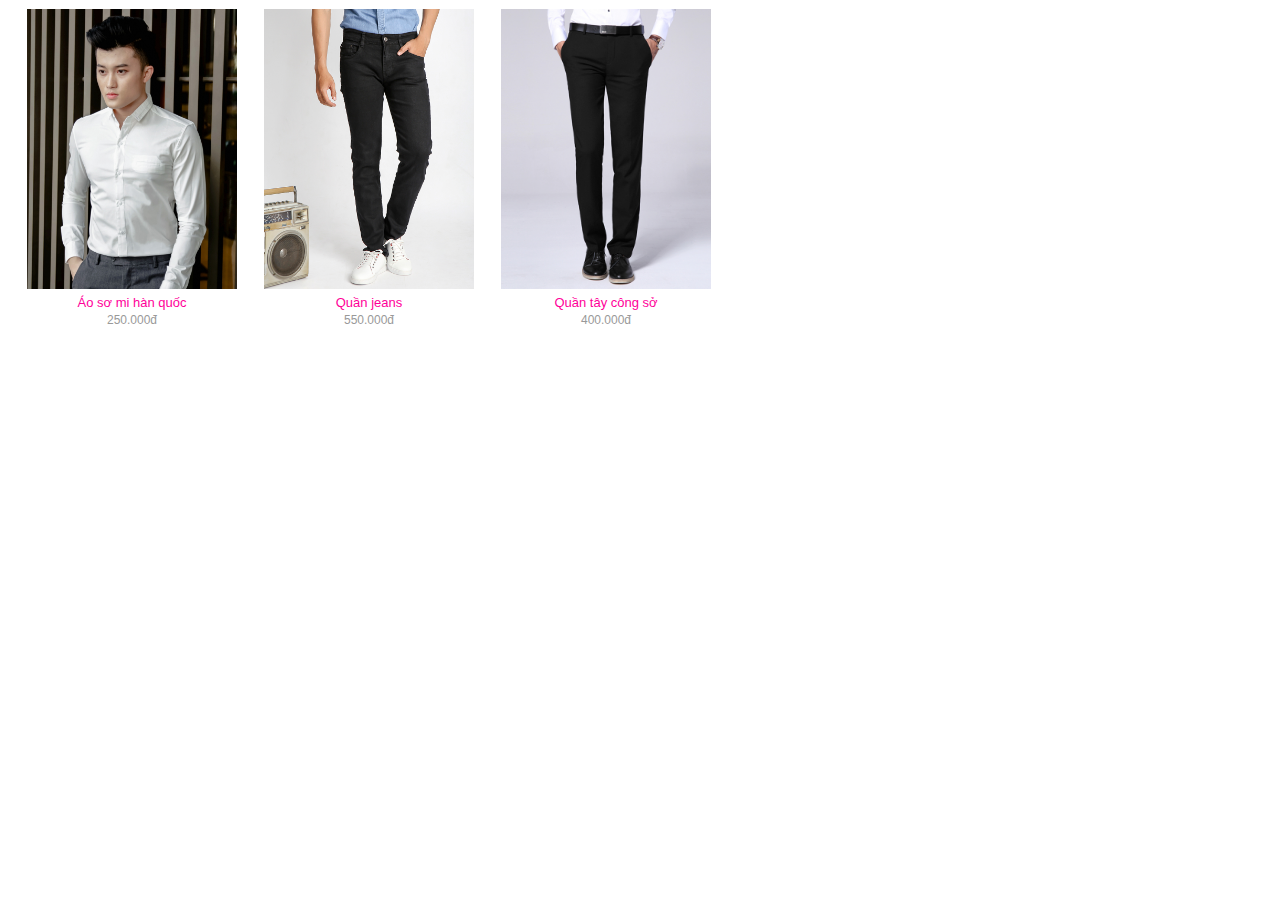
<file: thoi_trang_nam.html>
<!DOCTYPE html PUBLIC "-//W3C//DTD XHTML 1.0 Transitional//EN" "http://www.w3.org/TR/xhtml1/DTD/xhtml1-transitional.dtd">
<html xmlns="http://www.w3.org/1999/xhtml">
    <head>
        <meta http-equiv="Content-Type" content="text/html; charset=utf-8" />
        <title>Untitled Document</title>
        
        <link rel = "stylesheet" type = "text/css" href="style.css"/>
    </head>
    
<body style="background:#FFF;">
		<div id="products">
            <ul>
                <li>
                    <div class="content">
                        <a href="#">
                            <img src="images/products/ao-so-mi-han-quoc-nam.jpg" width="210" height="280" />
                            <p class="title">Áo sơ mi hàn quốc</p>
                        </a>
                        <p class="price">250.000đ</p>
                    </div>
                </li>
                <li>
                    <div class="content">
                        <a href="#">
                            <img src="images/products/quan-jeans-nam.jpg" width="210" height="280"/>
                            <p class="title">Quần jeans</p>
                        </a>
                        <p class="price">550.000đ</p>
                    </div>
                </li>
                <li>
                    <div class="content">
                        <a href="#">
                            <img src="images/products/quan-tay-cong-so-nam.jpg" width="210" height="280" />
                            <p class="title">Quần tây công sở</p>
                        </a>
                        <p class="price">400.000đ</p>
                    </div>
                </li>
                
            </ul>
     	</div>	
    </body>
</html>
</file>
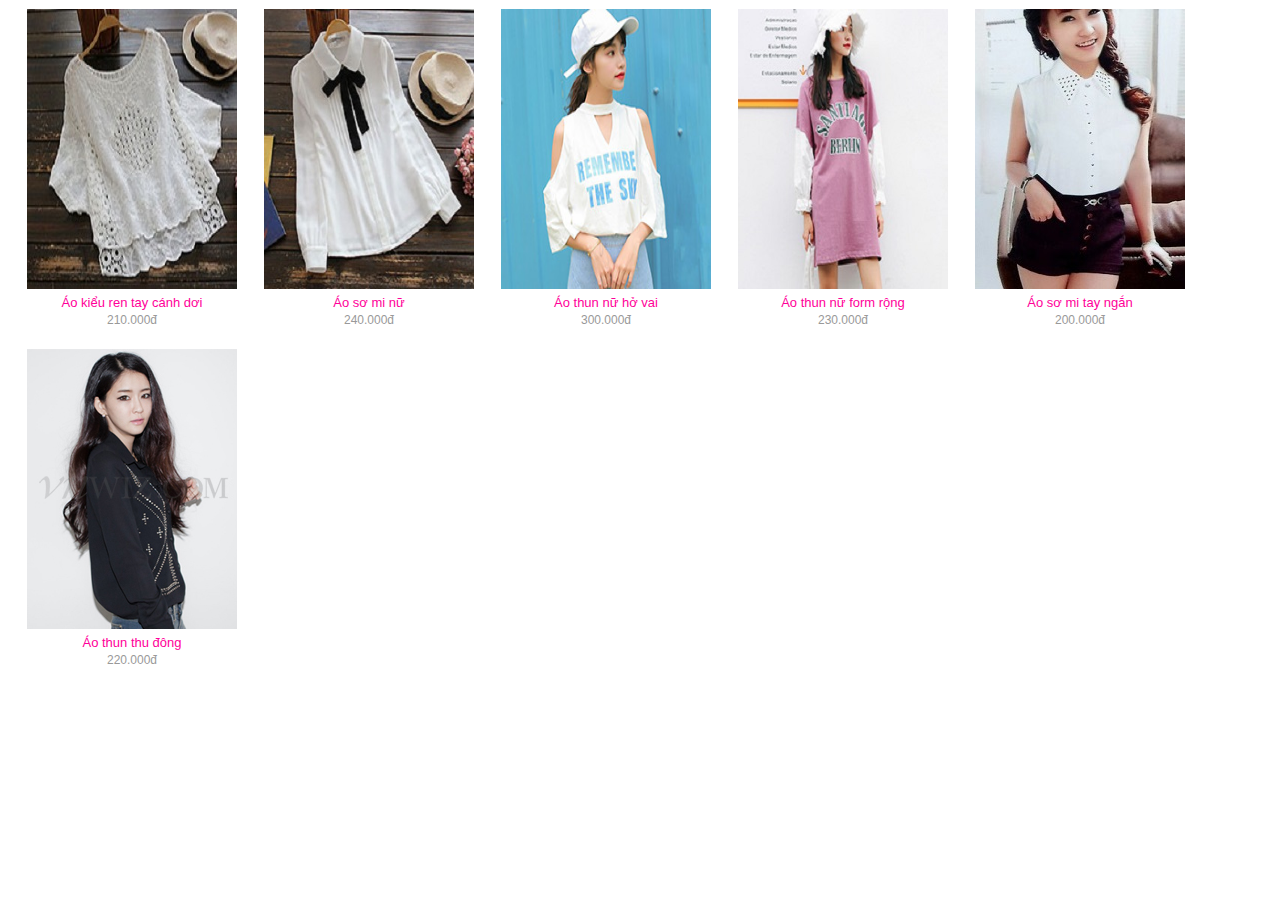
<file: thoi_trang_nu.html>
<!DOCTYPE html PUBLIC "-//W3C//DTD XHTML 1.0 Transitional//EN" "http://www.w3.org/TR/xhtml1/DTD/xhtml1-transitional.dtd">
<html xmlns="http://www.w3.org/1999/xhtml">
    <head>
        <meta http-equiv="Content-Type" content="text/html; charset=utf-8" />
        <title>Untitled Document</title>
        
        <link rel = "stylesheet" type = "text/css" href="style.css"/>
    </head>
    
    <body style="background:#FFF;">
		<div id="products">
            <ul>
                <li>
                    <div class="content">
                        <a href="#">
                            <img src="images/products/AoKieuRenTayDoi.jpg" width="210" height="280" />
                            <p class="title">Áo kiểu ren tay cánh dơi</p>
                        </a>
                        <p class="price">210.000đ</p>
                    </div>
                </li>
                <li>
                    <div class="content">
                        <a href="#">
                            <img src="images/products/AoSoMiNu.jpg" width="210" height="280" />
                            <p class="title">Áo sơ mi nữ</p>
                        </a>
                        <p class="price">240.000đ</p>
                    </div>
                </li>
                <li>
                    <div class="content">
                        <a href="#">
                            <img src="images/products/AoThunNuHoVai.jpg" width="210" height="280" />
                            <p class="title">Áo thun nữ hở vai</p>
                        </a>
                        <p class="price">300.000đ</p>
                    </div>
                </li>
                <li>
                    <div class="content">
                        <a href="#">
                            <img src="images/products/AoThunNuFormRong.jpg" width="210" height="280" />
                            <p class="title">Áo thun nữ form rộng</p>
                        </a>
                        <p class="price">230.000đ</p>
                    </div>
                </li>
                <li>
                    <div class="content">
                        <a href="#">
                            <img src="images/products/yhiu.jpg" />
                            <p class="title">Áo sơ mi tay ngắn</p>
                        </a>
                        <p class="price">200.000đ</p>
                    </div>
                </li>
                <li>
                    <div class="content">
                        <a href="#">
                            <img src="images/products/B2OHT016_210.jpg" />
                            <p class="title">Áo thun thu đông</p>
                        </a>
                        <p class="price">220.000đ</p>
                    </div>
                </li>
            </ul>
     	</div>	
    </body>
</html>
</file>
<file: css/templatemo-new-vision.css>
/*

New Vision Template

https://templatemo.com/tm-542-new-vision



    COLORS
    
    Title: #333 (Dark Gray)
    Text: #666 (Gray)
    Hover: #09F (Blue)
    Button: #C99 (Pink)
    
*/

ul, h1, h2, h3, h4, p, figure {
    padding: 0;
    margin: 0;
}

body {
  font-family: 'Open Sans', Arial, sans-serif;
  font-size: 16px;
  background-color: #ddd;
  overflow-x: hidden;
}

a { 
    transition: all 0.3s ease; 
    text-decoration: none;
}

a:hover { text-decoration: none; }
button:focus { outline: none; }

h1, h2, h3 {
    color: #333;
    font-weight: 400;
}

p {
    color: #666;
    line-height: 1.9;
}

.tm-color-primary { color: #09F; }

.navbar-toggler {
    padding: 10px 15px;
    border-color: #d4d4d4;
}

.container-fluid {
    max-width: 1200px;
    background-color: white;
    padding-left: 40px;
    padding-right: 40px;
}

@media (max-width: 992px) {
    .container-fluid {
        padding-left: 15px;
        padding-right: 15px;
    }
}

.tm-site-header { padding-top: 50px; }

@media (max-width: 992px) {
    .tm-site-header {
        padding-top: 30px;
        padding-bottom: 30px;
    }
}

.tm-site-header-col {
    display: flex;
    justify-content: space-between;
}

.tm-site-icon { padding: 10px; color: #999; }

.tm-site-name {
    display: inline-block;
    text-transform: uppercase;
    font-size: 2rem;
    color: #999;
}

.tm-main-bg {
    background-image: url(../img/new-vision-01.jpg);
    background-repeat: no-repeat;
    background-position: 45% top;
    height: 800px;
    min-height: 500px;
    margin-left: -40px;
    margin-right: -40px;
}

.tm-about-bg { background-image: url(../img/new-vision-02.jpg); }
.tm-services-bg { background-image: url(../img/new-vision-03.jpg); }
.tm-contact-bg { background-image: url(../img/new-vision-04.jpg); }

@media (max-width: 992px) {
    .tm-contact-bg { background-position: 80% top; }
}

nav > ul > li { list-style: none; }

.tm-nav {
    border: 1px dotted #ccc;
    margin: 0 5px 10px;
}

.tm-nav > ul {
    display: flex;
    flex-direction: row;
    padding-right: 20px;
}

@media (max-width: 992px) {
    .tm-nav > ul {
        flex-direction: column;
        padding-right: 0;
    }
}

.tm-nav-link {
    font-size: 1.2rem;
    text-decoration: none;
    color: #999;
    display: inline-block;
    padding: 25px 30px;
    margin-left: 25px;
    border-bottom: 5px solid transparent;
}

@media (min-width: 1080px) {
    .navbar-expand-lg .navbar-nav .nav-link {
        padding-right: 30px;
        padding-left: 30px;
    }    
}

.nav-item .tm-nav-link:hover,
.nav-item.active .tm-nav-link {
    color: #000;
    border-bottom: 5px solid #09F;
    border-left: none;
}

@media (max-width: 992px) {
    .navbar-nav .tm-nav-link {
        margin-left: 0;
        margin-bottom: 10px;
        width: 100%;
        display: block;
        padding: 10px 20px;
    }
    
    .nav-item .tm-nav-link {
        border-left: 5px solid transparent;
        border-bottom: none;
    }
    
    .nav-item .tm-nav-link:hover, 
    .nav-item.active .tm-nav-link {
        border-left: 5px solid #09F;
        border-bottom: none;
    }
}

.tm-mobile-menu { display: none; }

.tm-mobile-menu.active.focus, 
.tm-mobile-menu.active:focus,
.tm-mobile-menu.focus, 
.tm-mobile-menu:active.focus, 
.tm-mobile-menu:active:focus, 
.tm-mobile-menu:focus {
  outline: none;
  box-shadow: none;
  background-color: white;
}

.tm-menu-container-outer {
    display: flex;
    justify-content: flex-end;
}

.tm-menu-container {
    display: inline-block;
    margin-right: -20px;
}

@media (max-width: 992px) {
    .tm-menu-container {
        position: absolute;
        right: 30px;
        top: 0;
    }
    
    .tm-mobile-menu {
        display: block;
        padding: 10px 15px;
        border-radius: 3px;
        background-color: transparent;
    }
    
    .tm-nav {
        height: 0;
        transition: all 0.3s ease;
        position: absolute;
        right: 0;
        top: 44px;
        z-index: 1000;
        background-color: white;
        margin: 0;
        min-width: 180px;
    }
    
    .tm-nav.show { height: auto; }
    
    #navbarSupportedContent1 {
        position: absolute;
        top: 50px;
        right: 0px;
        z-index: 1000;
        background-color: white;
    }
}

.tm-section-header {
    display: inline-block;
    background-color: #c99;
    color: white;
    padding: 30px 90px 30px 30px;
    margin: 0;
}

@media (max-width: 500px) {
    .tm-section-header { padding: 20px; }
}

.tm-section-header-small {
    font-size: 1.4rem;
    padding: 25px 150px 25px 30px;
}

.tm-header-floating {
    position: absolute;
    z-index: 100;
    top: -30px;
}

.tm-welcome-row {
    margin-top: 128px;
    margin-bottom: 10px;
}

.tm-welcome-row-2 { margin-bottom: 45px; }

.tm-article-link:hover .tm-article-title { color: #09F; }
.tm-hover-color { color: #09F; }

.tm-article-title {
    margin-bottom: 30px;
    transition: all 0.3s ease;
}

.tm-media {
    display: flex;
    align-items: flex-start;
    margin-bottom: 70px;
}

.tm-media-v-center { align-items: center; }

.tm-media-img {
    margin-right: 20px;
    width: 55%;
    max-width: 300px;
}

.tm-media-body {
    margin-right: 10px;
    width: 45%;
}

@media (max-width: 992px) {
    .tm-media-body { width: auto; }
}

@media (max-width: 480px) {
    .tm-media { flex-direction: column; }
    .tm-media-img { width: auto; }
    
    .tm-media-body {
        max-width: 300px;
        margin-right: 0;
        margin-top: 20px;
    }
}

.tm-dotted-box-container { margin-bottom: 35px; }

.tm-dotted-box {
    display: flex;
    flex-direction: column;
    border: 1px dotted #ccc;
    padding: 24px;
    height: 100%;
}

.tm-article-icon {
    color: #C99;
    margin-top: 20px;
    margin-bottom: 40px;
}

.tm-article-title {
    font-size: 1.3rem;
    text-transform: uppercase;
    line-height: 1.5;
}

.tm-article-title,
.tm-article-text {
    margin-bottom: 30px;
}

.tm-article-link { align-self: flex-end; }

.tm-btn {
    background-color: #C99;
    color: white;
    padding: 10px 25px;
}

.tm-btn:hover,
.tm-btn:focus {
    background-color: #924141;
    text-decoration: none;
    color: white;
}

.tm-btn-rounded { border-radius: 3px; }

.tm-carousel {
    padding-top: 40px;
    padding-bottom: 35px;
    margin-left: auto;
    margin-right: auto;
}

@media (max-width: 992px) {
    .tm-carousel { max-width: 800px; }
}

@media (max-width: 420px) {
    .tm-carousel { max-width: 240px; }
}

.tm-featured { margin-bottom: 50px; }
.slick-dots li { width: 30px; }
.slick-dots li button { width: 30px; }

.slick-dots li button:before {
    font-family: "Font Awesome 5 Free";
    font-size: 30px;
    font-weight: 900;
    content: "\f068";
    color: #ddd;
    opacity: 1;
    width: 30px;
    transition: all 0.3s ease;
}

.slick-dots li button:hover:before, 
.slick-dots li button:focus:before,
.slick-dots li.slick-active button:before {
    color: #C99;
}

footer {
    color: #666;
    padding-top: 30px;
    padding-bottom: 30px;
    text-align: right;
}

footer a { color: #666; }

footer a:hover {
    color: #09F;
    text-decoration: none;
}

/* Hover Effect */
/* Common style */
.grid figure {
  position: relative;
  float: left;
  overflow: hidden;
  margin-left: 20px;
  margin-right: 20px;
  background: #3085a3;
  text-align: center;
  cursor: pointer;
}

@media (max-width: 768px) {
    .grid figure {
        margin-left: 10px;
        margin-right: 10px;
    }
}

.grid figure img {
  position: relative;
  display: block;
  min-height: 100%;
  max-width: 100%;
  opacity: 0.8;
}

.grid figure figcaption {
  padding: 2em;
  color: #fff;
  text-transform: uppercase;
  font-size: 1.25em;
  -webkit-backface-visibility: hidden;
  backface-visibility: hidden;
}

.grid figure figcaption::before,
.grid figure figcaption::after {
  pointer-events: none;
}

.grid figure figcaption,
.grid figure figcaption > a {
  position: absolute;
  top: 0;
  left: 0;
  width: 100%;
  height: 100%;
}

/* Anchor will cover the whole item by default */
/* For some effects it will show as a button */
.grid figure figcaption > a {
  z-index: 1000;
  text-indent: 200%;
  white-space: nowrap;
  font-size: 0;
  opacity: 0;
}

.grid figure h4 {
  word-spacing: -0.15em;
  font-weight: 300;
}

.grid figure h4 span { font-weight: 800; }

.grid figure h4,
.grid figure p {
  margin: 10px 0 0;
}

.grid figure p {
  letter-spacing: 1px;
  font-size: 68.5%;
}

/*---------------*/
/***** Honey *****/
/*---------------*/

figure.effect-honey {
  background: #4a3753;
  max-width: 240px;
}

figure.effect-honey img {
  opacity: 0.9;
  -webkit-transition: opacity 0.35s;
  transition: opacity 0.35s;
}

figure.effect-honey:hover img { opacity: 0.5; }

figure.effect-honey figcaption::before {
  position: absolute;
  bottom: 0;
  left: 0;
  width: 100%;
  height: 10px;
  background: #3496d8;
  content: "";
  -webkit-transform: translate3d(0, 10px, 0);
  transform: translate3d(0, 10px, 0);
}

figure.effect-honey h4 {
  position: absolute;
  bottom: 0;
  left: 0;
  padding: 1em 1.5em;
  width: 100%;
  text-align: left;
  -webkit-transform: translate3d(0, -30px, 0);
  transform: translate3d(0, -30px, 0);
}

figure.effect-honey h4 i {
  font-style: normal;
  opacity: 0;
  -webkit-transition: opacity 0.35s, -webkit-transform 0.35s;
  transition: opacity 0.35s, transform 0.35s;
  -webkit-transform: translate3d(0, -30px, 0);
  transform: translate3d(0, -30px, 0);
}

figure.effect-honey figcaption::before,
figure.effect-honey h4 {
  -webkit-transition: -webkit-transform 0.35s;
  transition: transform 0.35s;
}

figure.effect-honey:hover figcaption::before,
figure.effect-honey:hover h4,
figure.effect-honey:hover h4 i {
  opacity: 1;
  -webkit-transform: translate3d(0, 0, 0);
  transform: translate3d(0, 0, 0);
}

/* Our Company */
.tm-about { max-width: 975px; }

.tm-about-icon {
    color: #09F;
    min-width: 235px;
    display: flex;
    justify-content: center;
}

@media (max-width: 600px) {
    .tm-about-icon {
        padding-bottom: 50px;
        margin-left: auto;
        margin-right: auto;
        min-width: 160px;
    }
}

.tm-about-1 {
    padding: 30px;
    max-width: 540px;
}

/*---------------*/
/***** Zoe *****/
/*---------------*/

.grid figure.effect-zoe { background: transparent; }

figure.effect-zoe figcaption {
	top: auto;
	bottom: 0;
	padding: 15px 15px 0;
	height: 5em;
	background: rgba(255,255,255,0.7);
	color: #3c4a50;
	-webkit-transition: -webkit-transform 0.35s;
	transition: transform 0.35s;
	-webkit-transform: translate3d(0,100%,0);
	transform: translate3d(0,100%,0);
}

figure.effect-zoe p.icon-links a {
	color: #3c4a50;
	font-size: 1.4em;
	padding: 5px 10px;
}

figure.effect-zoe:hover p.icon-links a:hover,
figure.effect-zoe:hover p.icon-links a:focus {
	color: #09F;
}

figure.effect-zoe p.description {
	position: absolute;
	bottom: 8em;
	padding: 2em;
	color: #fff;
	text-transform: none;
	font-size: 90%;
	opacity: 0;
	-webkit-transition: opacity 0.35s;
	transition: opacity 0.35s;
	-webkit-backface-visibility: hidden; /* Fix for Chrome 37.0.2062.120 (Mac) */
}

figure.effect-zoe h2,
figure.effect-zoe p.icon-links a {
	-webkit-transition: all 0.35s;
	transition: all 0.35s;
	-webkit-transform: translate3d(0,200%,0);
	transform: translate3d(0,200%,0);
}

figure.effect-zoe p.icon-links a span::before {
	display: inline-block;
	padding: 8px 10px;
	font-family: 'feathericons';
	speak: none;
	-webkit-font-smoothing: antialiased;
	-moz-osx-font-smoothing: grayscale;
}

.icon-eye::before { content: '\e000'; }
.icon-paper-clip::before { content: '\e001'; }
.icon-heart::before { content: '\e024'; }
figure.effect-zoe h2 { font-size: 1.2rem; }
figure.effect-zoe:hover p.description { opacity: 1; }

figure.effect-zoe:hover figcaption,
figure.effect-zoe:hover h2,
figure.effect-zoe:hover p.icon-links a {
	-webkit-transform: translate3d(0,0,0);
	transform: translate3d(0,0,0);
}

figure.effect-zoe:hover h2 {
	-webkit-transition-delay: 0.05s;
	transition-delay: 0.05s;
}

figure.effect-zoe:hover p.icon-links a:nth-child(3) {
	-webkit-transition-delay: 0.1s;
	transition-delay: 0.1s;
}

figure.effect-zoe:hover p.icon-links a:nth-child(2) {
	-webkit-transition-delay: 0.15s;
	transition-delay: 0.15s;
}

figure.effect-zoe:hover p.icon-links a:first-child {
	-webkit-transition-delay: 0.2s;
	transition-delay: 0.2s;
}

.tm-services {
    max-width: 1080px;
    margin-left: auto;
    margin-right: auto;
    margin-bottom: 20px;
}

@media (max-width: 768px) {
    .tm-services { max-width: 510px; }
}

.tm-services-img {
    max-width: 240px;
    margin: 0 auto 40px;
}

.tm-service-description {
    font-size: 1.1rem;
    color: #09F;
    text-align: center;
    margin-top: 20px;
}

.tm-solid-border {
    border: 1px solid #CCCDCE;
    padding: 40px;
}

.tm-service-icon {
    text-align: center;
    min-width: 125px;
    margin-right: 15px;
    color: #09F;
}

.tm-approach-row {
    max-width: 1082px;
    margin-left: auto;
    margin-right: auto;
    margin-bottom: 30px;
}

.tm-approach-box {
    margin-left: 12px;
    margin-right: 12px;
}

@media (max-width: 992px) {
    .tm-approach-box {
        margin-left: auto;
        margin-right: auto;
    }
}

.tm-media-2 { margin-bottom: 54px; }

@media (max-width: 992px) {
    .tm-media-2 { margin-bottom: 30px; }
}

@media (max-width: 880px) and (min-width: 768px) {
    .tm-media-2 { flex-direction: column; }
    .tm-service-icon { margin-bottom: 30px; }
}

@media (max-width: 480px) {
    .tm-service-icon {
        margin-right: 0;
        margin-bottom: 30px;
    }
}

.tm-partners {
    max-width: 1020px;
    margin-top: 30px;
}

.tm-partners img {
    margin-left: 10px;
    margin-right: 10px;
}

.tm-partner-text {
    margin-top: 40px;
    max-width: 830px;
}

.form-group { margin-bottom: 40px; }

.tm-btn-primary {
    color: white;
    background-color: #C99;
    font-size: 1.2rem;
    padding: 12px 30px;
}

.tm-btn-primary:hover,
.tm-btn-primary:focus {
    color: white;
    background-color: #a64b4b;
}

.tm-link { color: #666; }
.tm-contact-box { padding: 65px; }

.mapouter{
    position:relative;
    text-align:right;
    height:440px;
    padding-left: 60px;
    padding-right: 60px;
    width:100%;
}

.gmap_canvas {
    overflow:hidden;
    background:none!important;
    height:440px;
    width:100%;
}

.tm-ul-hyphen li {
    list-style-type: none;
    line-height: 1.9;
    color: #666;
}

.tm-ul-hyphen li:before {
    content: '-';
    margin-right: 5px;
}

.tm-contact-l,
.tm-contact-r {
    padding-left: 75px;
    padding-right: 75px;
}

@media (max-width: 992px) {
    .mapouter,
    .tm-contact-l,
    .tm-contact-r,
    .tm-contact-box {
        padding-left: 30px;
        padding-right: 30px;
    }
}

@media (max-width: 768px) {
    .tm-contact-r { margin-top: 50px; }
    
    .mapouter,
    .tm-contact-l,
    .tm-contact-r,
    .tm-contact-box {
        padding-left: 20px;
        padding-right: 20px;
    }
}
</file>
<file: style.css>
@charset "utf-8";
/* CSS Document */
/*Tạo 1 số quy định chung cho trang web*/
body {
  font-family: Arial, Helvetica, sans-serif;
  font-size: small;
  background-color: #ccc;
  /*background:url(images/background.gif);*/
}
#website {
  width: 1040px;
  margin: auto; /*Canh giữa website*/
  background-color: #fff;
  /*height:800px;	*/
}
/*Khoảng cách giữa các thẻ html trong web bằng 0*/
* {
  margin: 0px;
  padding: 0px;
}

/* PHẦN TOP CỦA WEBSITE ================================================*/
#top {
  width: 1000px;
  margin: auto;
  height: 28px;
  background-color: #f4f4f4;
}
#top_left {
  float: left; /* Thẻ div id=top_left nằm bên trái */
  margin: 4px 0 0 20px; /* Thẻ div cách lề trên 4 và trái 20*/
}
#top_right {
  float: right; /* Thẻ div id=top_right nằm bên phải */
  margin: 5px 20px 0 0px; /* Thẻ div cách lề trên 5 và phải 20*/
}
a {
  text-decoration: none; /*Bỏ gạch dưới của tất cả thẻ a trong website*/
}
#top_right ul {
  list-style-type: none; /*Tạo ds không dấu*/
}
#top_right ul li {
  float: left; /* Các li nằm 1 hàng ngang*/
  margin-right: 5px; /* Các li cách nhau 5px*/
  color: #999; /* Đổi màu xám đường gạch | */
}
#top_right ul li a {
  color: #999; /* Đổi màu xám chữ của thẻ a*/
}
#top_right ul li a:hover {
  color: #00f; /* Rê chuột vào thẻ a đổi màu xanh*/
}

/*PHẦN HEADER CỦA WEBSITE==================================*/
#header {
  width: 1000px;
  margin: auto;
  height: 130px;
  /*border:1px solid #000;*/
}
#shopcart {
  float: right;
  width: 180px;
  height: 67px;
  /*border:1px solid #000;*/
  position: relative; /*div shopcart cố định*/
}
#shopcart img {
  width: 180px;
  margin-top: 13px;
}
#info_cart {
  position: absolute;
  z-index: 99; /*div info-cart nằm lên*/
  top: 0px; /*div info-cart nằm lên cách top shopcart là 0*/
  margin: 25px 0 0 100px; /*cách lề info-cart với shopcart*/
  text-align: center;
  color: #f00; /*canh giữa chữa trong div info-cart*/
}
#header_phone {
  width: 150px;
  height: 30px;
  /*border:1px solid #000;*/
  float: left; /* 2 div header_phone, header_search trên 1 hàng*/
  margin-top: 28px;
  background: url(images/call.png) no-repeat; /* tạo hình nền & k cho hình lặp lại*/
  padding-left: 30px; /* số điện thoại cách lề trái 30px*/
  font-size: 14px;
  color: #00f;
  line-height: 30px; /* Canh giữa chiều cao*/
}
#header_search {
  width: 216px;
  height: 30px;
  /*border:1px solid #000;*/
  float: left; /* 2 div header_phone, header_search trên 1 hàng*/
  margin-top: 28px;
  background: #f7f7f7;
  position: relative; /*cố định để hiệu chỉnh subsearch*/
}
#txtsearch {
  width: 180px;
  height: 29px;
  border: 0; /*bỏ viền khung search*/
  background: #f7f7f7;
}
#btnsearch {
  width: 34px;
  height: 30px;
  /* nằm trên div header_search cách top và right 0px*/
  position: absolute;
  z-index: 99;
  top: 0;
  right: 0;
  border: 0; /*mất viền button*/
  background: url(images/toolbar_find.png) no-repeat;
  cursor: pointer; /*rê chuột vào xuất hiện bàn tay*/
}
/* PHẦN MENU ============================*/
#menu {
  width: 1000px;
  margin: 15px auto;
  height: 42px;
  /*border:1px solid #000000;*/
  background: rgb(238, 75, 75);
}
#menu ul li {
  float: left; /*các li nằm trên 1 hàng*/
  border-right: 1px dotted #fff; /*Tạo đường ngăn cách giữa các li*/
  height: 42px;
}
#menu ul {
  list-style-type: none; /*tạo danh sách không dấu*/
}
#menu ul li a {
  /*khoảng cách từ nội dung(chữ) đến lề trái & phải của mỗi li 25px*/
  padding: 0 25px 0 25px;
  color: #fff;
  background: rgb(238, 75, 75);
  font-weight: bold;
  line-height: 42px; /*nội dung canh giữa chiều cao*/
  display: inline-block; /*tạo khối ngang*/
}
#menu img {
  float: left;
  padding: 5px 10px 0 10px;
}
#menu ul li a:hover {
  background: #999;
  color: #00c;
}
/* PHẦN MAIN ============================*/
#main {
  width: 1000px;
  margin: 15px auto;
  height: 800px;
  /*border:1px solid #000000;*/
}
#main_left {
  width: 230px;
  height: 750px;
  float: left;
  /*border:1px solid #000;*/
}

#menu_left {
  width: 200px;
  /*height:300px;*/
  border: 1px solid #000;
  margin: 10px 0 0 14px; /*cách trên 10, trái 14*/
  border: 1px solid #cccccc;
  border-radius: 6px; /*bo tròn góc 1 độ 6px*/
}
#menu_left ul {
  list-style-type: none;
}
#menu_left > ul {
  /* dấu ">" chỉ ảnh hưởng ul đầu tiên, k ảnh hưởng ul thứ 2*/
  padding: 10px 20px 10px 20px;
}
#menu_left li {
  line-height: 25px;
}
#menu_left > ul > li {
  border-bottom: 1px solid #999;
}
.submenu li {
  padding-left: 30px;
}
.submenu li {
  padding-left: 30px;
  background: url(images/arrow.png) no-repeat 15px 10px; /*tạo hình nền và k lặp lại*/
}
#menu_left a {
  color: #00f; /*màu xanh*/
}
#menu_left a:hover {
  color: #f1004c; /*màu đỏ*/
  cursor: pointer; /*hình bàn tay*/
}
/* 6.2. MAIN RIGHT ==================================================*/
ul {
  list-style-type: none; /*bỏ dấu chấm tròn đầu danh sách icon*/
}
a {
  /*tất cả gạch dưới của thẻ a đều được bỏ đi trong web này*/
  text-decoration: none;
}
#main_right {
  width: 749px;
  /*height:750px;*/
  float: left;
  /*border:1px solid #000;*/
  border-left: 1px dotted #333;
  margin-left: 20px;
}
#products {
  margin-left: 17px; /*div products cách div main-right 17px*/
}
#products ul li {
  width: 230px;
  height: 340px;
  /*border:1px solid #000;*/
  float: left;
  margin-right: 7px;
}
.content {
  width: 210px;
  height: 320px;
  /*border:1px solid #000;*/
  margin: 9px 10px 9px 10px;
}
.title {
  margin-top: 6px;
  text-align: center;
  color: #f09;
}
.price {
  margin-top: 3px;
  text-align: center;
  font-size: 12px;
  color: #999999;
}
#products ul li:hover {
  background: #ccc;
  box-shadow: 0 0 5px #2c2c30; /*đổ bóng*/
}
</file>
